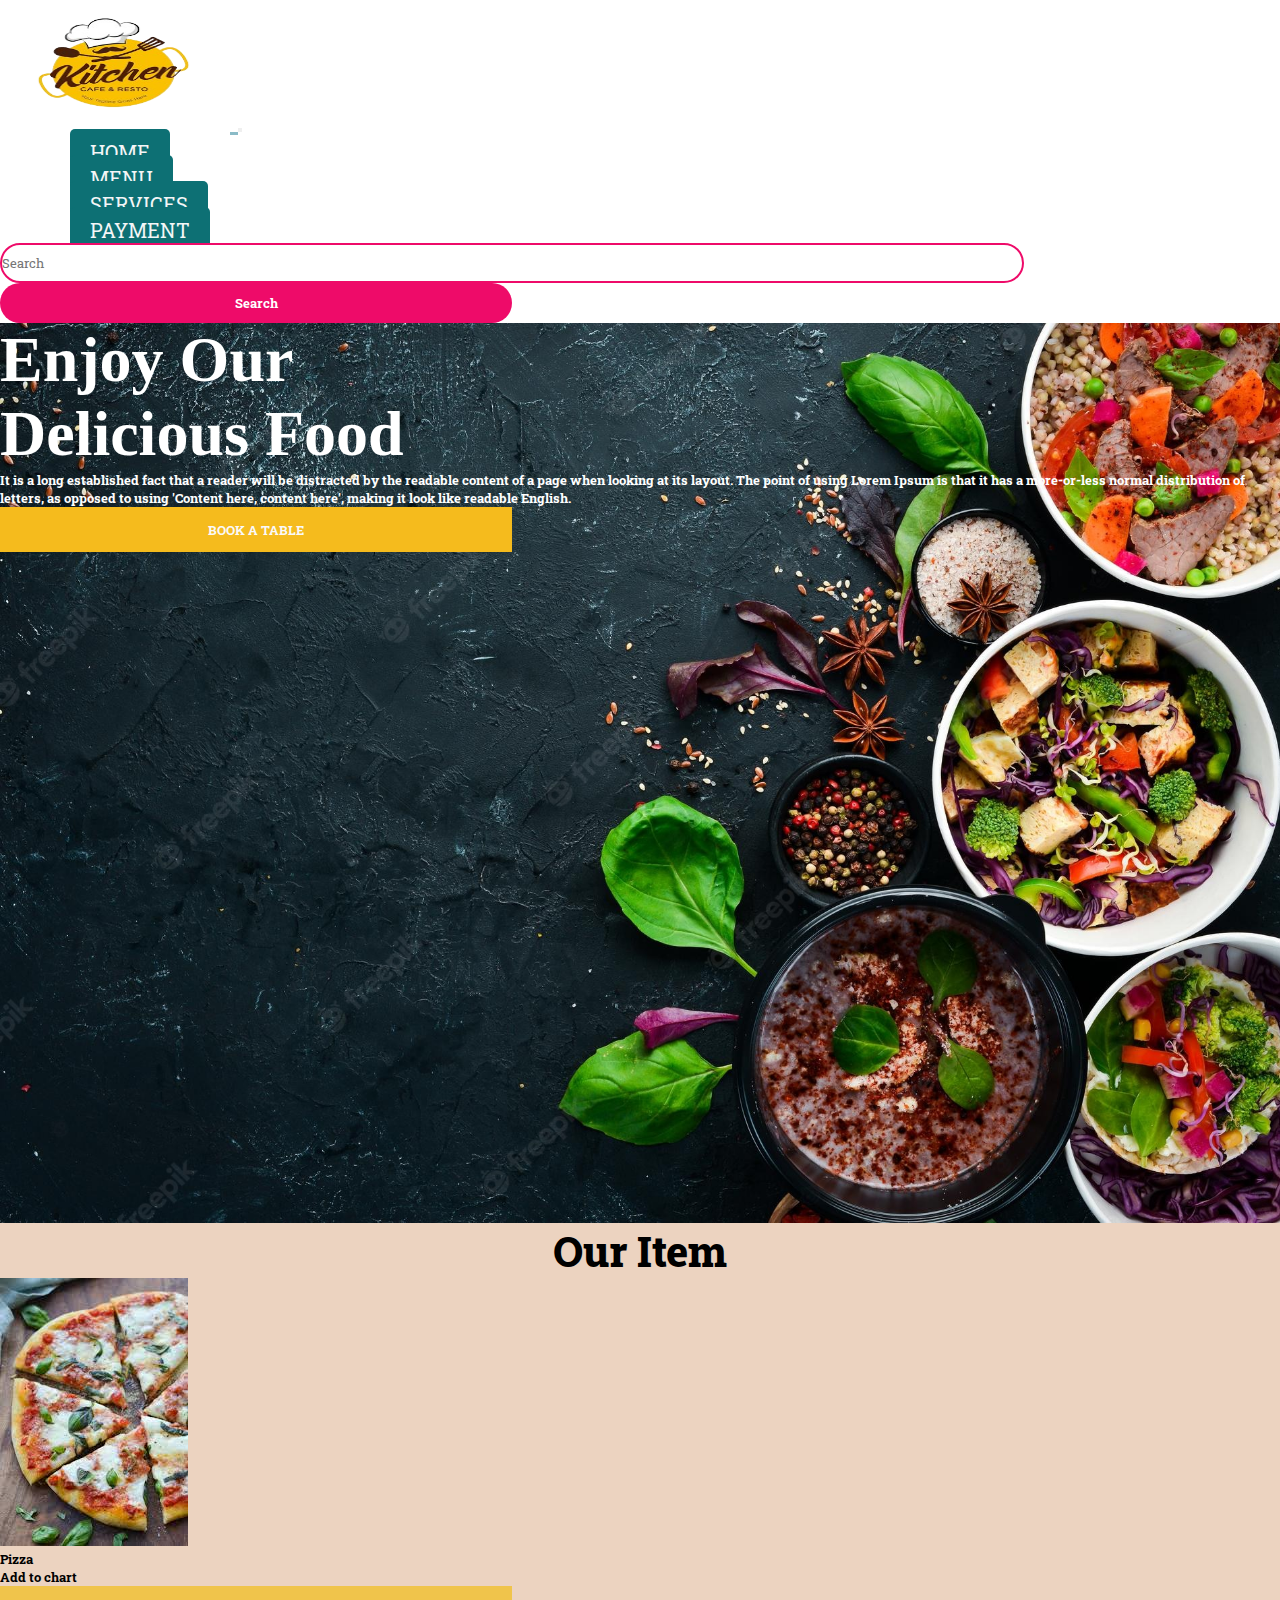
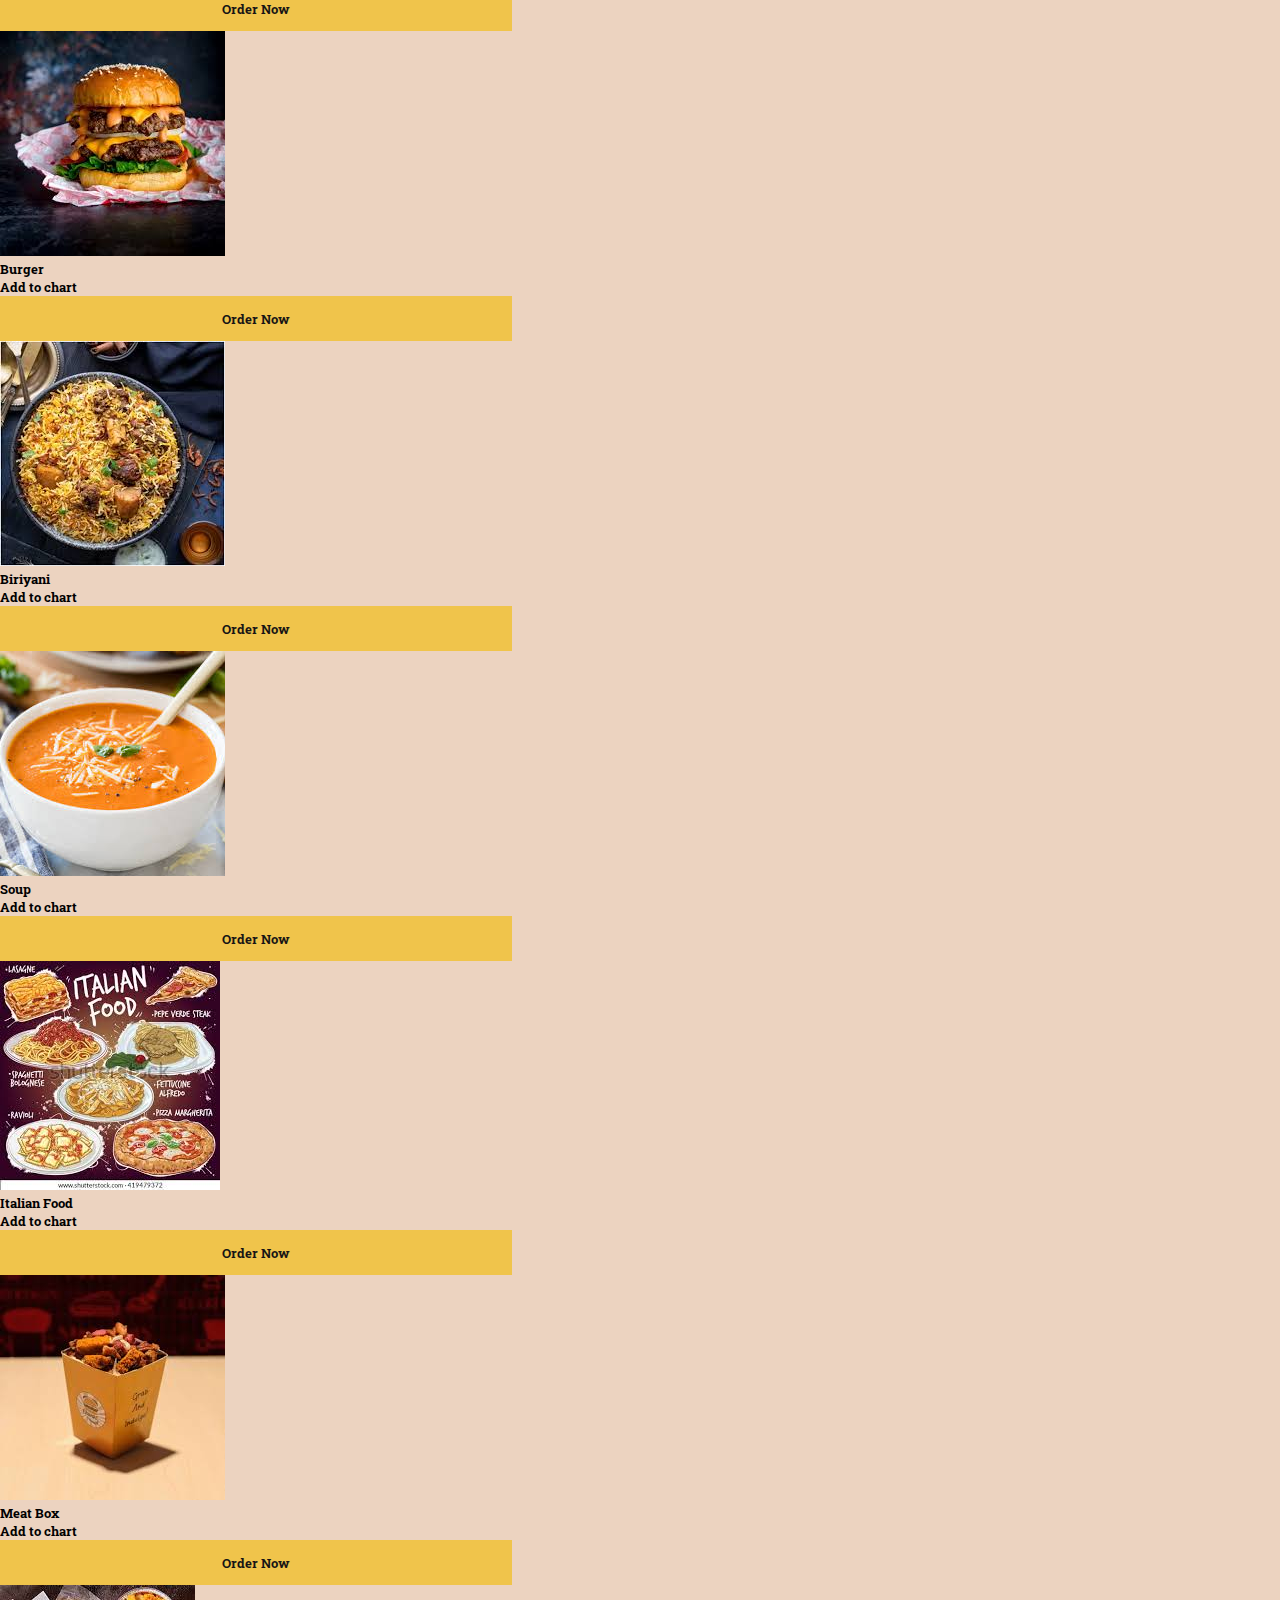
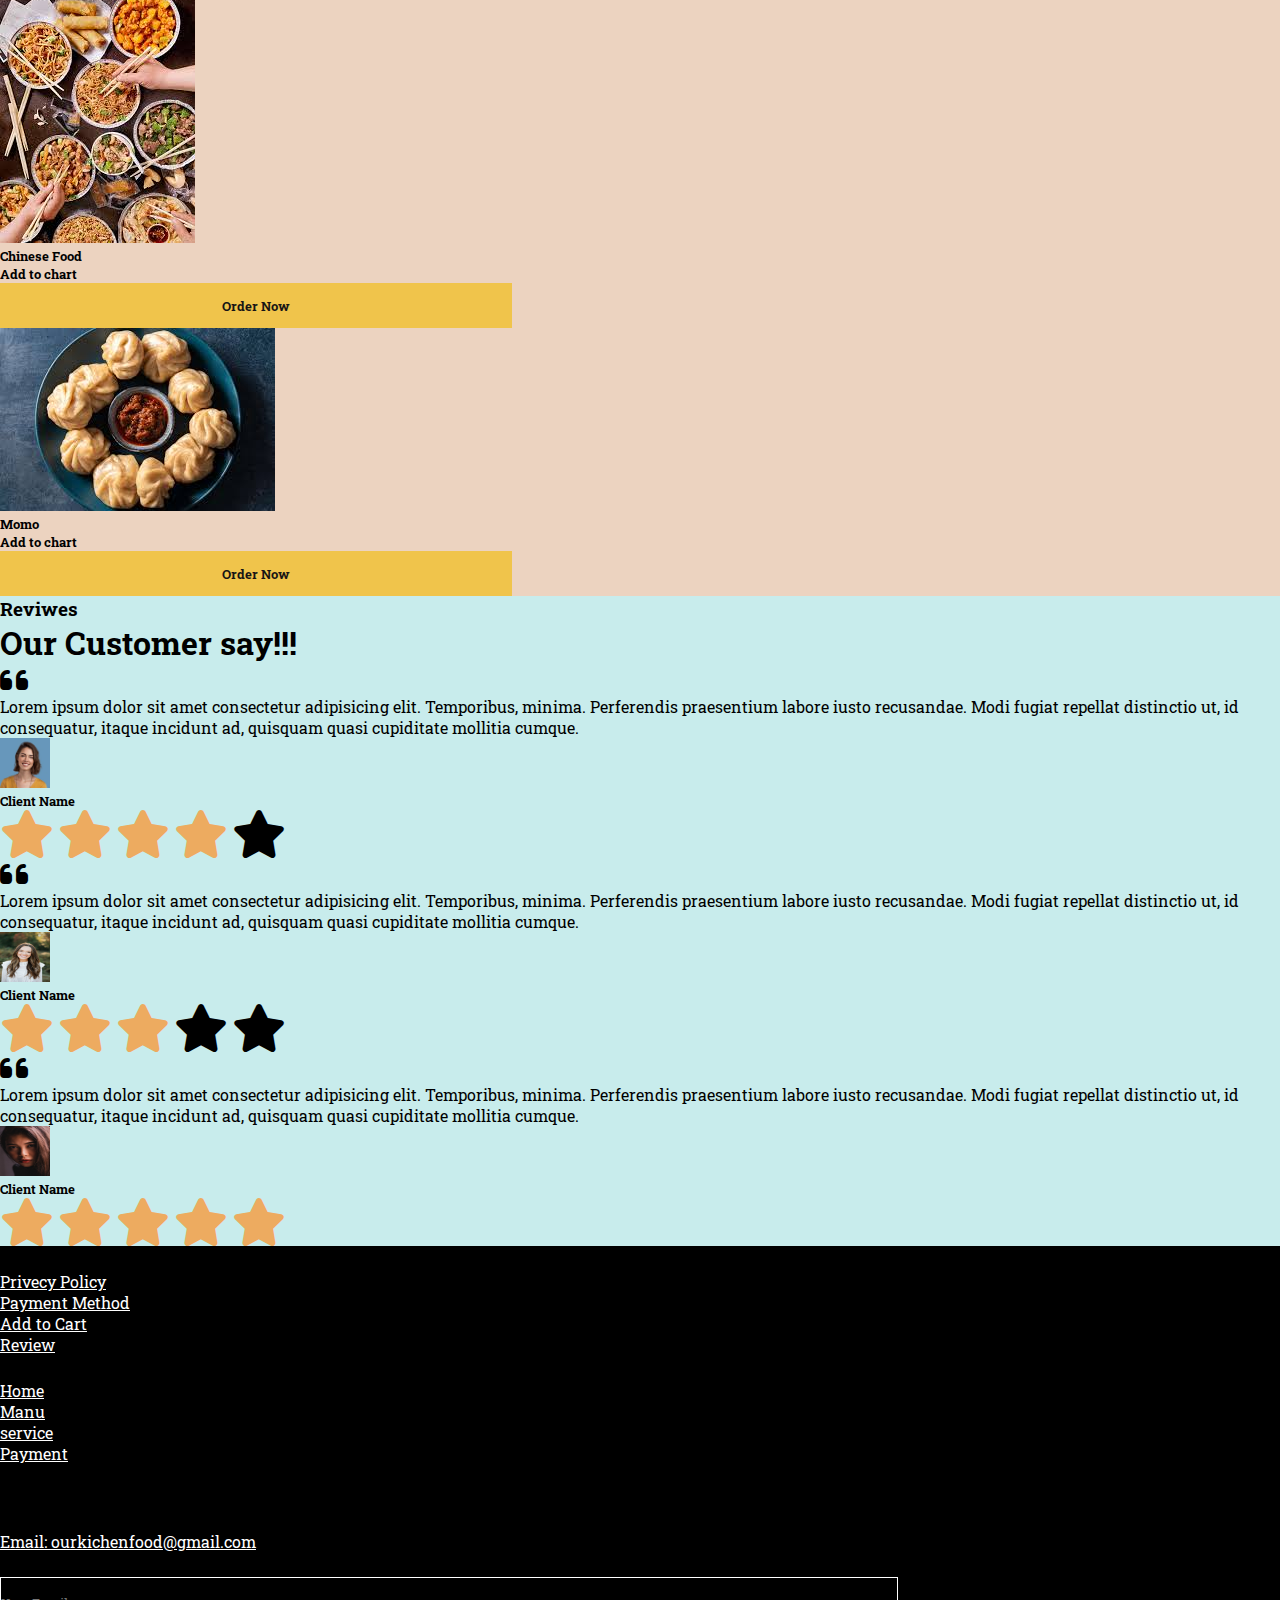
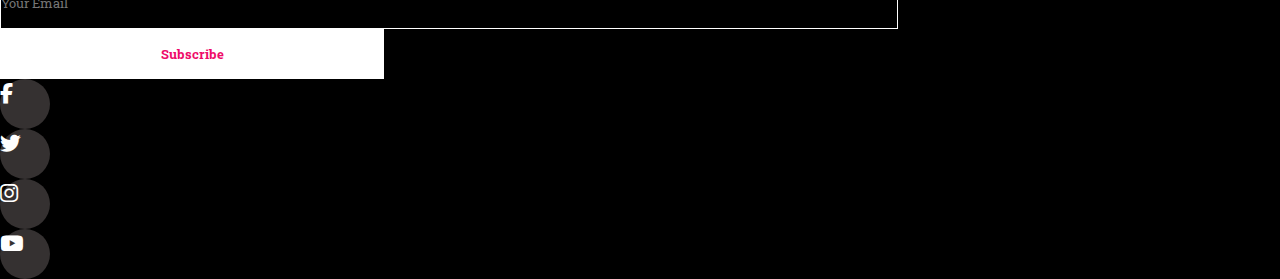
<file: index.html>
<!DOCTYPE html>
<html lang="en">
  <head>
    <meta charset="utf-8">
    <meta name="viewport" content="width=device-width, initial-scale=1">
    <title>website</title>
    <link rel="preconnect" href="https://fonts.googleapis.com">
    <link rel="preconnect" href="https://fonts.gstatic.com" crossorigin>
    <link href="https://fonts.googleapis.com/css2?family=Roboto+Slab:wght@700;800&display=swap" rel="stylesheet">
    <link href="https://cdn.jsdelivr.net/npm/bootstrap@5.2.3/dist/css/bootstrap.min.css" rel="stylesheet" integrity="sha384-rbsA2VBKQhggwzxH7pPCaAqO46MgnOM80zW1RWuH61DGLwZJEdK2Kadq2F9CUG65" crossorigin="anonymous">
    <link rel="stylesheet" href="https://cdnjs.cloudflare.com/ajax/libs/font-awesome/6.4.0/css/all.min.css">             
    <link rel="stylesheet" href="css/style.css">
  </head>
  <body>
  <header>
    <nav 
    class="navbar navbar-expand-lg bg-light mt-0">
        <div class="container-fluid">
          <a class="navbar-brand" href="#">
            <img src="logo-removebg-preview.png" alt="" width="230px" height="130px" class="mt-0 pb-0">
          </a>
          <button class="navbar-toggler" type="button" data-bs-toggle="collapse" data-bs-target="#navbarSupportedContent" aria-controls="navbarSupportedContent" aria-expanded="false" aria-label="Toggle navigation">
            <span class="navbar-toggler-icon"></span>
          </button>
          <div class="collapse navbar-collapse" id="navbarSupportedContent">
            <ul class="navbar-nav me-auto mb-2 mb-lg-0">

              <li class="nav-item">
                <a class="nav-link " href="index.html">HOME</a>
              </li>

              <li class="nav-item"> 
                <a class="nav-link" href="menu.html">Menu</a>
              </li>
              
                   
                <li class="nav-item">
                  <a class="nav-link" href="service.html">Services</a>
                </li>

                <li class="nav-item">
                <a class="nav-link" href="payment.html">Payment</a>
              </li>

            
              
              </li>
            </ul>

            <form class="d-flex">
                <input class="px-2 search" type="search" placeholder="Search" aria-label="Search">
              <button class="btn0" type="submit">Search</button>
            </form>
          </div>
        </div>
      </nav>
<!-- ===================main=================== -->

 
   <section class="main bg-light">
        <div class="container">
            <div class="row pt-5">
                <div class="col-lg-5 pt-5">
                   <h1> Enjoy Our </h1>
                   <h1> Delicious Food </h1>
                   <h5> It is a long established fact that a reader will be distracted by the readable content of a page when looking at its layout. The point of using Lorem Ipsum is that it has a more-or-less normal distribution of letters, as opposed to using 'Content here, content here', making it look like readable English.</h5>
                   <a href="link.html">                  
                   <button class="btn2 mt-3">BOOK A TABLE</button> </a>
                   
                </div>
            </div>
        </div>
    </section> 

<!-- ==============================product================================== -->

<section class="product py-5">
  <div class="container py-5">
    <h1>Our Item</h1>
    <div class="row pt-4">
      <div class="col-lg-3">
        <div class="card border-0">
          <div class="card-body py-4 bg-light">
            <img src="pizza.jpg" class="img-fluid" alt="">
          </div>
          <div class="card-footer footer border-0 text-center bg-white">
            <h5>Pizza</h5>
            <h5> Add to chart </h5>
            <button class="m-0"> Order Now</button>
          </div>
        </div>
      </div>
      <div class="col-lg-3">
        <div class="card border-0">
          <div class="card-body py-5 bg-light">
            <img src="burger.jpg" class="img-fluid" alt="">
          </div>
          <div class="card-footer footer border-0 text-center bg-white">
            <h5>Burger</h5>
            <h5>Add to chart</h5>
            <button class="m-0"> Order Now</button>
          </div>
        </div>
      </div>
      <div class="col-lg-3">
        <div class="card border-0">
          <div class="card-body py-5 bg-light">
            <img src="biri.jpg" class="img-fluid" alt="">
          </div>
          <div class="card-footer footer border-0 text-center bg-white">
            <h5>Biriyani</h5>
            <h5>Add to chart</h5>
            <button class="m-0"> Order Now</button>
          </div>
        </div>
      </div>
      <div class="col-lg-3">
        <div class="card border-0">
          <div class="card-body py-5 bg-light">
            <img src="soup.jpg" class="img-fluid" alt="">
          </div>
          <div class="card-footer footer border-0 text-center bg-white">
            <h5>Soup </h5>
            <h5>Add to chart</h5>
            <button class="m-0"> Order Now</button>
          </div>
        </div>
    </div>
</div>
<div class="container py-5">    
    <div class="row pt-5">
              <div class="col-lg-3">
                <div class="card border-0">
                  <div class="card-body py-5 bg-light">
                    <img src="italian.jpg" class="img-fluid" alt="">
                  </div>
                  <div class="card-footer footer border-0 text-center bg-white">
                    <h5> Italian Food </h5>
                    <h5> Add to chart </h5>
                    <button class="m-0"> Order Now</button>
                  </div>
                </div>
              </div>
              <div class="col-lg-3">
                <div class="card border-0">
                  <div class="card-body py-5 bg-light">
                    <img src="box.jpg" class="img-fluid" alt="">
                  </div>
                  <div class="card-footer footer border-0 text-center bg-white">
                    <h5>Meat Box </h5>
                    <h5>Add to chart  </h5>
                    <button class="m-0"> Order Now</button>
                  </div>
                </div>
              </div>
              <div class="col-lg-3">
                <div class="card border-0">
                  <div class="card-body py-4 bg-light">
                    <img src="chain.jpg" class="img-fluid" alt="">
                  </div>
                  <div class="card-footer footer border-0 text-center bg-white">
                    <h5>Chinese Food</h5>
                    <h5>Add to chart </h5>
                    <button class="m-0">  Order Now</button>
                  </div>
                </div>
              </div>
              <div class="col-lg-3">
                <div class="card border-0">
                  <div class="card-body py-5 bg-light">
                    <img src="momo.jpg" class="img-fluid" alt="">
                  </div>
                  <div class="card-footer footer border-0 text-center bg-white">
                    <h5>Momo</h5>
                    <h5>Add to chart </h5>
                    <button class="m-0">Order Now</button>
                  </div>

                </div>
               </div>     
            </div>
        
          </div>
        </div>
 </section>


  <!-----------------reviwes---------------------->
  <section class="p-3">
  <div class="container-xxl py-5 wow fadeInUp" data-wow-delay="0.1s">
   <div class="container">
    <div class="text-center">
      <h3 class="section-title ff-secondary text-center text-primary fw-normal"> Reviwes</h3>
      <h1>Our Customer say!!!</h1>
    </div>
    <div class="owl-carousel review-carousel">
      <div class="testimonial-item bg-transparent border rounded p-4 ">
        <i class="fa fa-quote-left fa-2x text-primary mb-3"></i>
        <p>Lorem ipsum dolor sit amet consectetur adipisicing elit. Temporibus, minima. Perferendis praesentium labore iusto recusandae. Modi fugiat repellat distinctio ut, id consequatur, itaque incidunt ad, quisquam quasi cupiditate mollitia cumque.</p>
        <div class="d-flex aling-items-center">
          <img style="width:50px ; height: 50px;" src="rev1.jpg" alt="" class="img-fluid fle">
          <div class="ps-3">
            <h5 class="mb-1">Client Name</h5>
            <div class="container">
              <span class=" fa fa-star fa-3x checked "></span>
              <span class=" fa fa-star fa-3x checked "></span>
              <span class=" fa fa-star fa-3x checked "></span>
              <span class=" fa fa-star fa-3x checked "></span>
              <span class=" fa fa-star fa-3x "></span>
          </div>
          </div>
        </div>
      </div>
    </div>
   </div>
  </div>

  <div class="container-xxl py-5 wow fadeInUp" data-wow-delay="0.1s">
    <div class="container">
     <div class="text-center">
       <h5 class="section-title ff-secondary text-center text-primary fw-normal"></h5>
       <h1></h1>
     </div>
     <div class="owl-carousel review-carousel">
       <div class="testimonial-item bg-transparent border rounded p-4">
         <i class="fa fa-quote-left fa-2x text-primary mb-3"></i>
         <p>Lorem ipsum dolor sit amet consectetur adipisicing elit. Temporibus, minima. Perferendis praesentium labore iusto recusandae. Modi fugiat repellat distinctio ut, id consequatur, itaque incidunt ad, quisquam quasi cupiditate mollitia cumque.</p>
         <div class="d-flex aling-items-center">
           <img style="width:50px ; height: 50px;" src="rev2.jpg" alt="" class="img-fluid fle">
           <div class="ps-3">
             <h5 class="mb-1">Client Name</h5>
             <div class="container">
               <span class=" fa fa-star fa-3x checked "></span>
               <span class=" fa fa-star fa-3x checked "></span>
               <span class=" fa fa-star fa-3x checked "></span>
               <span class=" fa fa-star fa-3x  "></span>
               <span class=" fa fa-star fa-3x "></span>
           </div>
           </div>
         </div>
       </div>
     </div>
    </div>
   </div>

   <div class="container-xxl py-5 wow fadeInUp" data-wow-delay="0.1s">
    <div class="container">
     <div class="text-center">
       <h5 class="section-title ff-secondary text-center text-primary fw-normal"></h5>
       <h1></h1>
     </div>
     <div class="owl-carousel review-carousel">
       <div class="testimonial-item bg-transparent border rounded p-4">
         <i class="fa fa-quote-left fa-2x text-primary mb-3"></i>
         <p>Lorem ipsum dolor sit amet consectetur adipisicing elit. Temporibus, minima. Perferendis praesentium labore iusto recusandae. Modi fugiat repellat distinctio ut, id consequatur, itaque incidunt ad, quisquam quasi cupiditate mollitia cumque.</p>
         <div class="d-flex aling-items-center">
           <img style="width:50px ; height: 50px;" src="rev3.jpg" alt="" class="img-fluid fle">
           <div class="ps-3">
             <h5 class="mb-1">Client Name</h5>
             <div class="container">
               <span class=" fa fa-star fa-3x checked "></span>
               <span class=" fa fa-star fa-3x checked "></span>
               <span class=" fa fa-star fa-3x checked "></span>
               <span class=" fa fa-star fa-3x checked "></span>
               <span class=" fa fa-star fa-3x checked "></span>
           </div>
           </div>
         </div>
       </div>
     </div>
    </div>
   </div>
</section>
<!----------------footer------------------->

  <section class="news pt-5">

            <div class="container-fluid pt-3 text-white">              
              <div class="row">             
              <div class="col-lg-11 m-auto">             
              <div class="row">              
              
              <div class="col-lg-3">              
                  <h3 class= "pb-3"> Our Services </h3>              
                  <p class="m-e"><a href="#"> Privecy Policy</a></p>            
                  <p class="m-e"><a href="#"> Payment Method </a></p>             
                  <p class="m-e"><a href="#"> Add to Cart</a></p>            
                  <p class="m-e"><a href="review.html"> Review </a></p>
              </div>

            <div class="col-lg-3">
            <h3 class="pb-3">Company</h3>
            <p class="m-e"><a href="index.html">Home</a></p>
            <p class="m-e"><a href="menu.html"> Manu</a></p>
            <p class="m-e"><a href="service.html"> service</a></p>           
            <p class="m-e"><a href="payment.html">Payment</a></p>
            </div>
            <div class="col-lg-3">
              <h3 class="pb-3">About us</h3>                               
              <p> Address: Halishohor,Chattogram <br>                                       
               Contact: +888 017 267 1678</p>                                    
              <a href="#">Email: ourkichenfood@gmail.com</a>
              </div>
              <div class="col-lg-3">
                <h3 class="pb-3">Newsletter</h3>                
                <form action="" class="d-flex">                  
                <input type="text" class="sub px-2" placeholder="Your Email">
                <button class="btns">Subscribe</button>                 
                </form>
                <div class="col-lg-6">

                  
                  <div class="icon d-flex text-center pt-5">
                  
                  <div class="circle p-2">                 
                  <i class="fab fa-facebook-f"></i>                 
                  </div>
                  
                  <div class="circle p-2">                 
                    <i class="fab fa-twitter"></i>                 
                    </div>

                    <div class="circle p-2">                 
                      <i class="fab fa-instagram"></i>                 
                      </div>
                      <div class="circle p-2">                 
                        <i class="fab fa-youtube"></i>                 
                        </div>


                  </div>
                  </div>
                  </div>
              </div>
              </div>
              </div>
    </section>
</file>
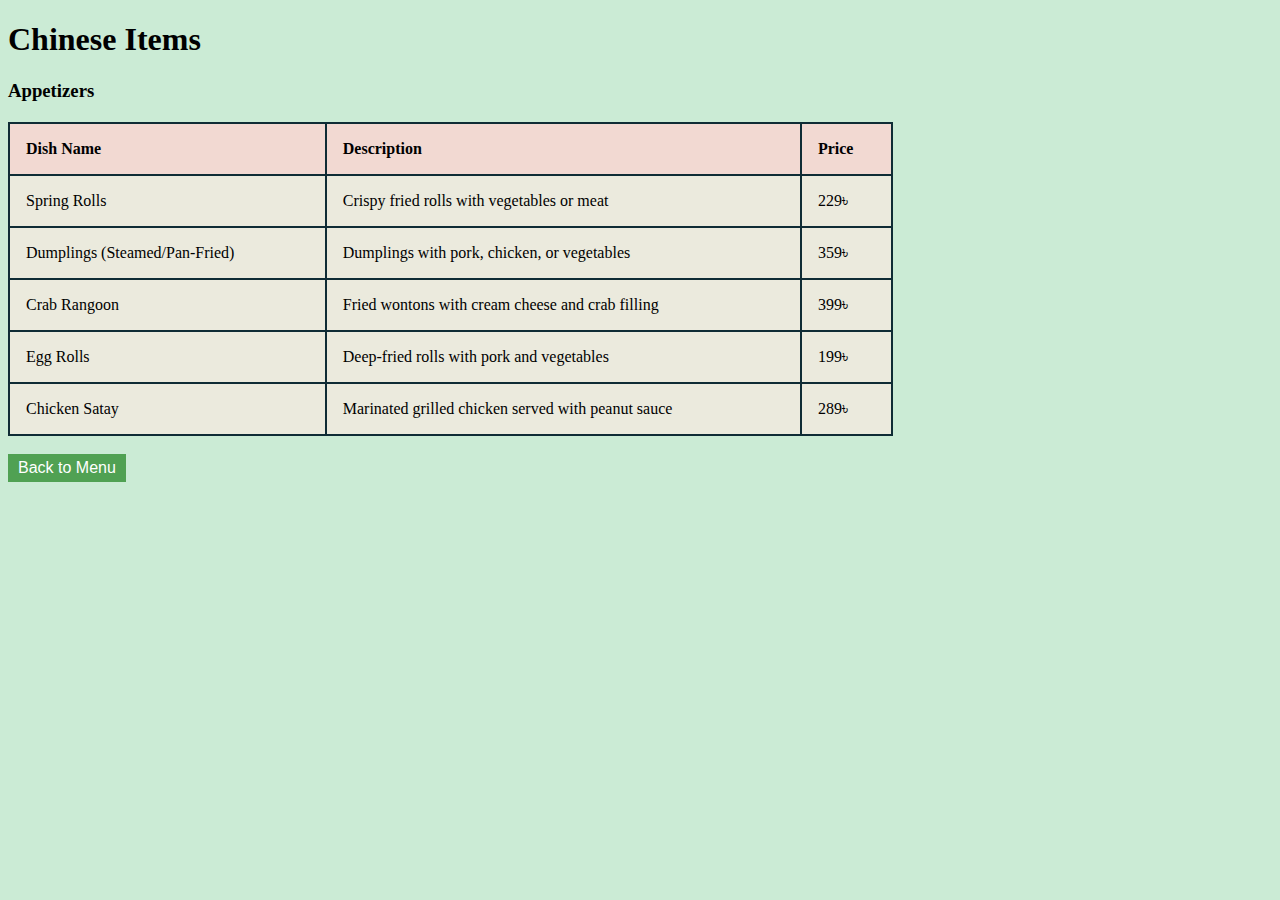
<file: chinese.html>
<!DOCTYPE html>
<html lang="en">
<head>
    <meta charset="UTF-8">
    <meta name="viewport" content="width=device-width, initial-scale=1.0">
    <title>Chinese Item - Restaurant Menu</title>
</head>
    <body>
    <style>
        body{
            background: rgb(203, 235, 213);
        }
         table {
            width: 70%;
            border-collapse: collapse;
            margin-top: 20px;
            background-color: rgb(235, 234, 221);
        }
        th, td {
            border: 2px solid #0f2c35;
            padding: 16px;
            text-align: left;
        }
        th {
            background-color: #f2d9d2;
        }
        button {
            padding: 5px 10px;
            background-color: #50a153;
            color: white;
            border: none;
            cursor:pointer;
            font-size: 16px;
        }
        button:hover {
            background-color: #48954c;
        }
    </style>
     <h1>Chinese Items</h1>
    <table>
        <thead>
            <tr>
                <th>Dish Name</th>
                <th>Description</th>
                <th>Price</th>
            </tr>
        </thead>
        <tbody>
            <h3>Appetizers</h3>
            <tr>
                <td>Spring Rolls</td>
                <td>Crispy fried rolls with vegetables or meat</td>
                <td>229৳</td>
            </tr>
            <tr>
                <td>Dumplings (Steamed/Pan-Fried) </td>
                <td>Dumplings with pork, chicken, or vegetables</td>
                <td>359৳</td>
            </tr>
            <tr>
                <td>Crab Rangoon</td>
                <td>Fried wontons with cream cheese and crab filling</td>
                <td>399৳</td>
            </tr>
            <tr>
                <td>Egg Rolls</td>
                <td>Deep-fried rolls with pork and vegetables</td>
                <td>199৳</td>
            </tr>
            <tr>
                <td>Chicken Satay</td>
                <td>Marinated grilled chicken served with peanut sauce</td>
                <td>289৳</td>
            </tr>
            </tbody>
            </table>
        <br><!-- Link to go back to the main page-->
    <a href="menu.html"><button>Back to Menu</button></a> 
</body>
</html>
</file>
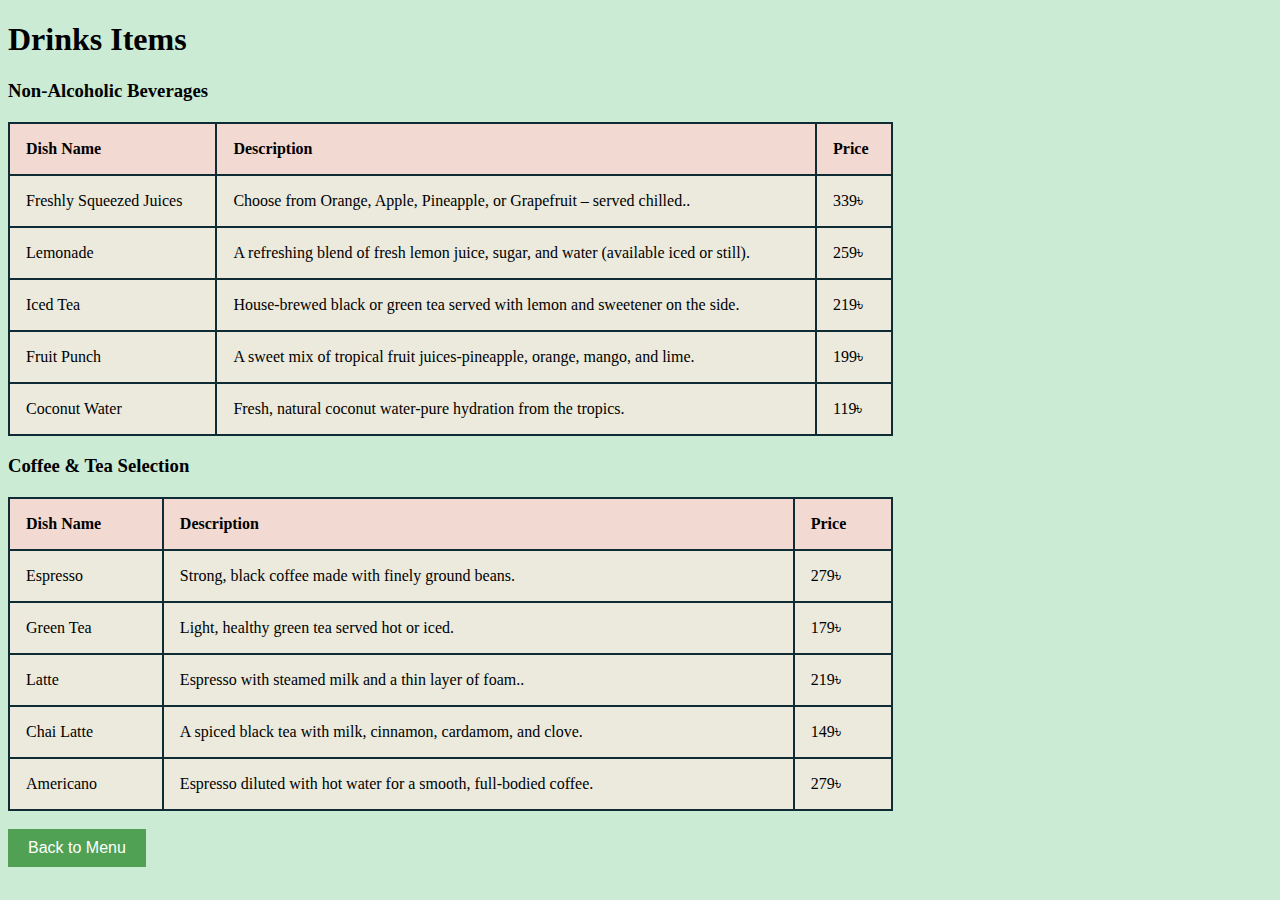
<file: drinks.html>
<!DOCTYPE html>
<html lang="en">
<head>
    <meta charset="UTF-8">
    <meta name="viewport" content="width=device-width, initial-scale=1.0">
    <title>Drinks Item - Restaurant Menu</title>
</head>
    <body>
    <style>
          body{
            background: rgb(203, 235, 213);
        }
         table {
            width: 70%;
            border-collapse: collapse;
            margin-top: 20px;
            background-color: rgb(235, 234, 221);
        }
        th, td {
            border: 2px solid #0f2c35;
            padding: 16px;
            text-align: left;
        }
        th {
            background-color: #f2d9d2;
        }
        button {
            padding: 10px 20px;
            background-color: #50a153;
            color: white;
            border: none;
            cursor: pointer;
            font-size: 16px;
        }
        button:hover {
            background-color: #48954c;
        }
    </style>
     <h1>Drinks Items</h1>
    <table>
        <thead>
            <tr>
                <th>Dish Name</th>
                <th>Description</th>
                <th>Price</th>
            </tr>
        </thead>
        <tbody>
            <h3>Non-Alcoholic Beverages</h3>
            <tr>
                <td>Freshly Squeezed Juices</td>
                <td>Choose from Orange, Apple, Pineapple, or Grapefruit – served chilled..</td>
                <td>339৳</td>
            </tr>
            <tr>
                <td>Lemonade</td>
                <td>A refreshing blend of fresh lemon juice, sugar, and water (available iced or still).</td>
                <td>259৳</td>
            </tr>
            <tr>
                <td>Iced Tea</td>
                <td>House-brewed black or green tea served with lemon and sweetener on the side.</td>
                <td>219৳</td>
            </tr>
            <tr>
                <td>Fruit Punch</td>
                <td>A sweet mix of tropical fruit juices-pineapple, orange, mango, and lime.</td>
                <td>199৳</td>
            </tr>
            <tr>
                <td>Coconut Water</td>
                <td>Fresh, natural coconut water-pure hydration from the tropics.</td>
                <td>119৳</td>
            </tr>
            <table>
                <thead>
                    <tr>
                        <th>Dish Name</th>
                        <th>Description</th>
                        <th>Price</th>
                    </tr>
                </thead>
                <h3>Coffee & Tea Selection</h3>
            <tr>
                <td>Espresso</td>
                <td>Strong, black coffee made with finely ground beans.</td>
                <td>279৳</td>
            </tr>
            <tr>
                <td>Green Tea</td>
                <td>Light, healthy green tea served hot or iced.</td>
                <td>179৳</td>
            </tr>
            <tr>
                <td>Latte</td>
                <td>Espresso with steamed milk and a thin layer of foam..</td>
                <td>219৳</td>
            </tr>
            <tr>
                <td>Chai Latte</td>
                <td>A spiced black tea with milk, cinnamon, cardamom, and clove.</td>
                <td>149৳</td>
            </tr>
            <tr>
                <td>Americano</td>
                <td>Espresso diluted with hot water for a smooth, full-bodied coffee.</td>
                <td>279৳</td>
            </tr>
        </tbody>
    </table>
<br> <!-- Link to go back to the main page-->
    <a href="menu.html"><button>Back to Menu</button></a> 
</body>
</html>
</file>
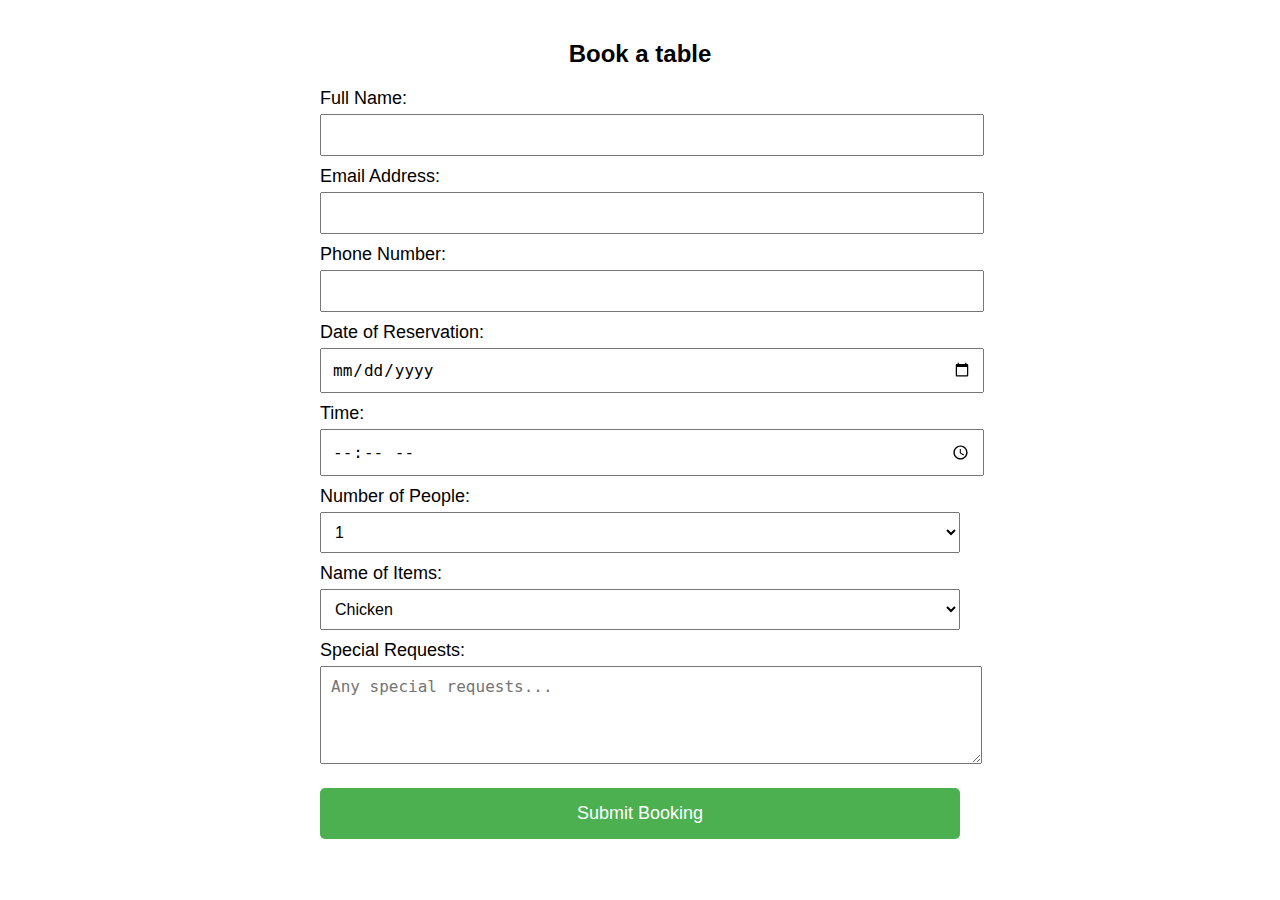
<file: link.html>
<!DOCTYPE html>
<html lang="en">
<head>
    <meta charset="UTF-8">
    <meta name="viewport" content="width=device-width, initial-scale=1.0">
    <title>Booking Page - Enjoy Our
        Delicious Food </title>
    <style>
        body {
            font-family: Arial, sans-serif;
            margin: 0;
            padding: 0;
        }
        .container {
            width: 50%;
            margin: 0 auto;
            padding: 20px;
        }
        h2 {
            text-align: center;
        }
        label {
            display: block;
            margin-top: 10px;
            font-size: 18px;
        }
        input, select, textarea {
            width: 100%;
            padding: 10px;
            margin-top: 5px;
            font-size: 16px;
        }
        .button {
            background-color: #4CAF50;
            color: white;
            padding: 15px 32px;
            font-size: 18px;
            border: none;
            cursor: pointer;
            text-decoration: none;
            border-radius: 5px;
            margin-top: 20px;
            display: block;
            width: 100%;
        }
        .button:hover {
            background-color: #45a049;
        }
    </style>
</head>
<body>
    <div class="container">
        <h2>Book a table</h2>
        <form action="submit-booking.php" method="POST">
            <label for="name">Full Name:</label>
            <input type="text" id="name" name="name" required>
            
            <label for="email">Email Address:</label>
            <input type="email" id="email" name="email" required>
            
            <label for="phone">Phone Number:</label>
            <input type="text" id="phone" name="phone" required>
            
            <label for="date">Date of Reservation:</label>
            <input type="date" id="date" name="date" required>
            
            <label for="time">Time:</label>
            <input type="time" id="time" name="time" required>
            
            <label for="party">Number of People:</label>
            <select id="party" name="party" required>
                <option value="1">1</option>
                <option value="2">2</option>
                <option value="3">3</option>
                <option value="4">4</option>
                <option value="5">5</option>
                <option value="6">6</option>
                <option value="7">7</option>
                <option value="8">8</option>
            </select>

            <label for="party">Name of Items:</label>
            <select id="party" name="party" required>
                <option value="Chicken">Chicken</option>
                <option value="Lemonade">Lemonade</option>
                <option value="Egg Rolls">Egg Rolls</option>
                <option value="Chicken Satay">Chicken Satay</option>
                <option value="Fish & Seafood">Fish & Seafood</option>
                <option value="Crab">Crab</option>
                <option value="Grilled Veggie Platter">Grilled Veggie Platter</option>
                <option value="Espresso">Espresso</option>
                <option value="Yogurt">Yogurt</option>
                <option value="Cheese">Cheese</option>
                <option value="Green Tea">Green Tea</option>
                <option value="Chai Latte">Chai Latte</option>
                <option value="Vegetable Curry">Vegetable Curry</option>
            </select>
            
            <label for="special">Special Requests:</label>
            <textarea id="special" name="special" rows="4" placeholder="Any special requests..."></textarea>
            
            <button type="submit" class="button">Submit Booking</button>
        </form>
    </div>
</body>
</html>
</file>
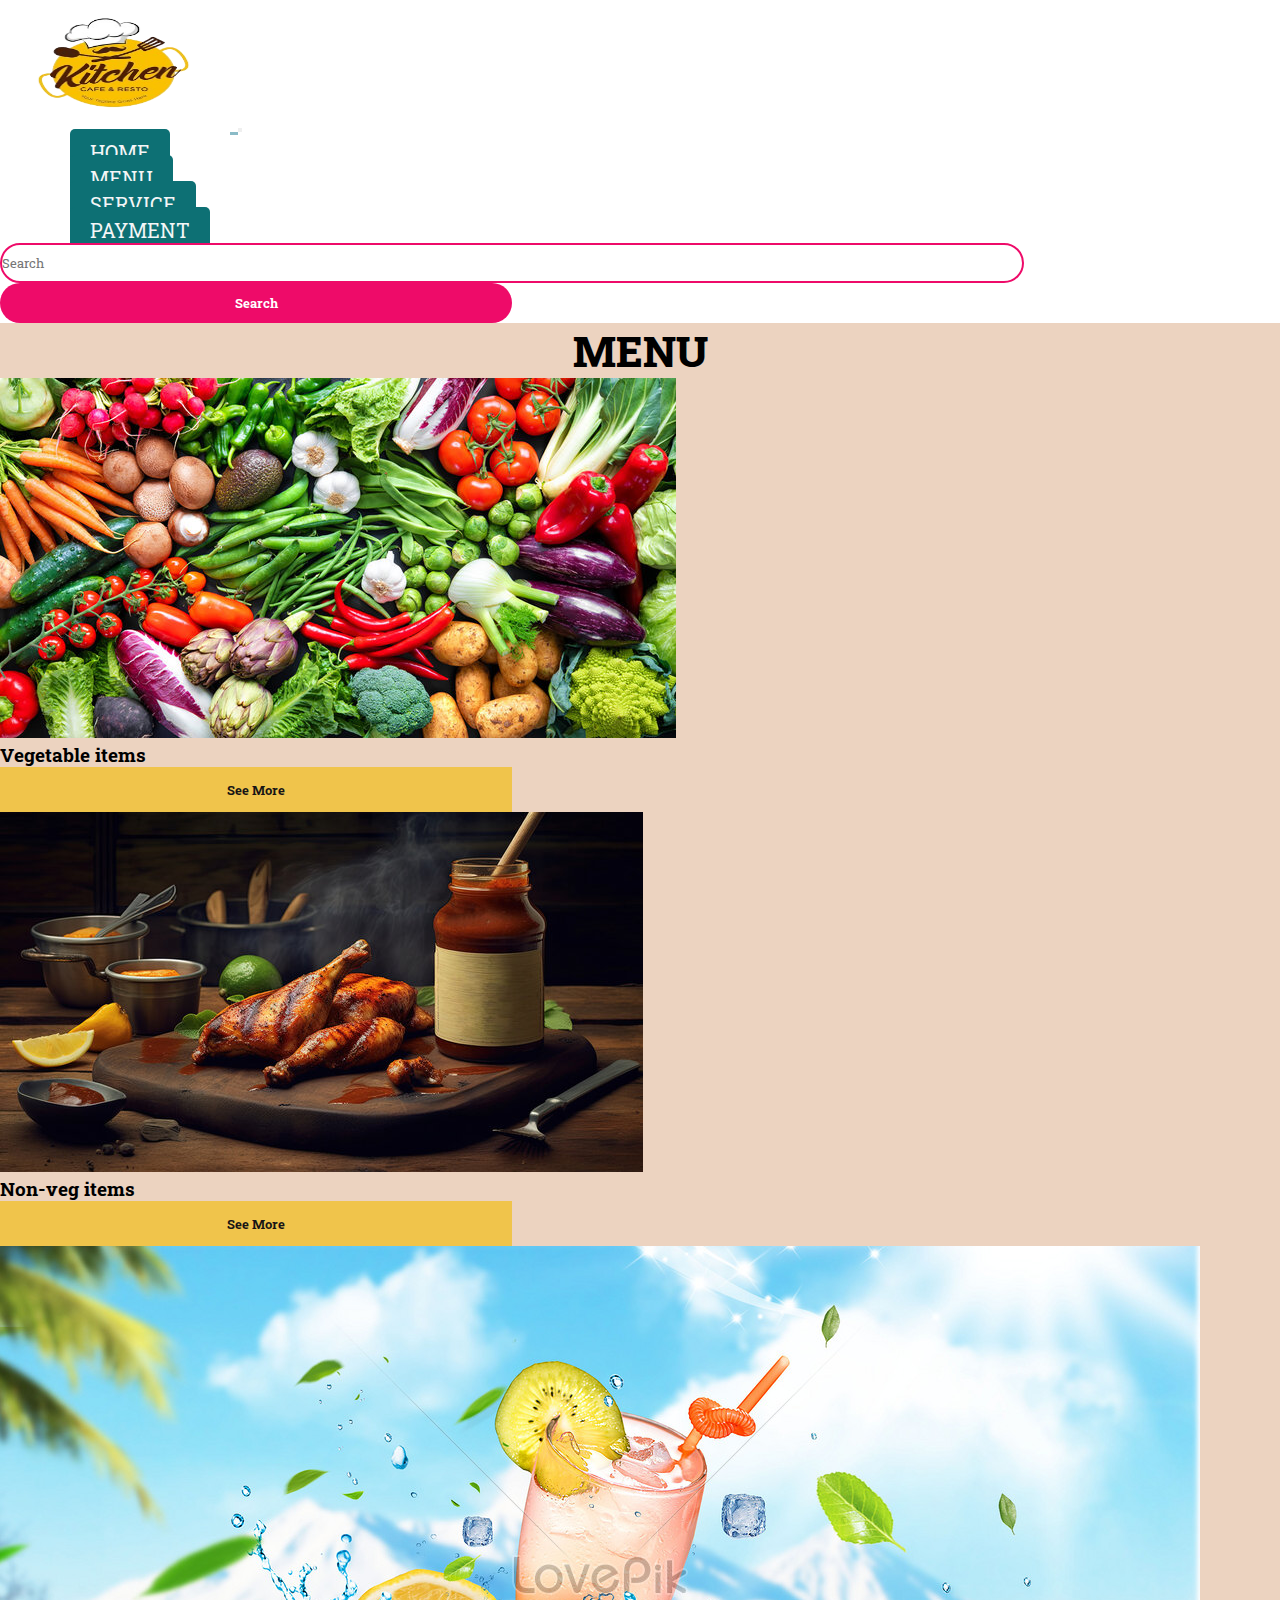
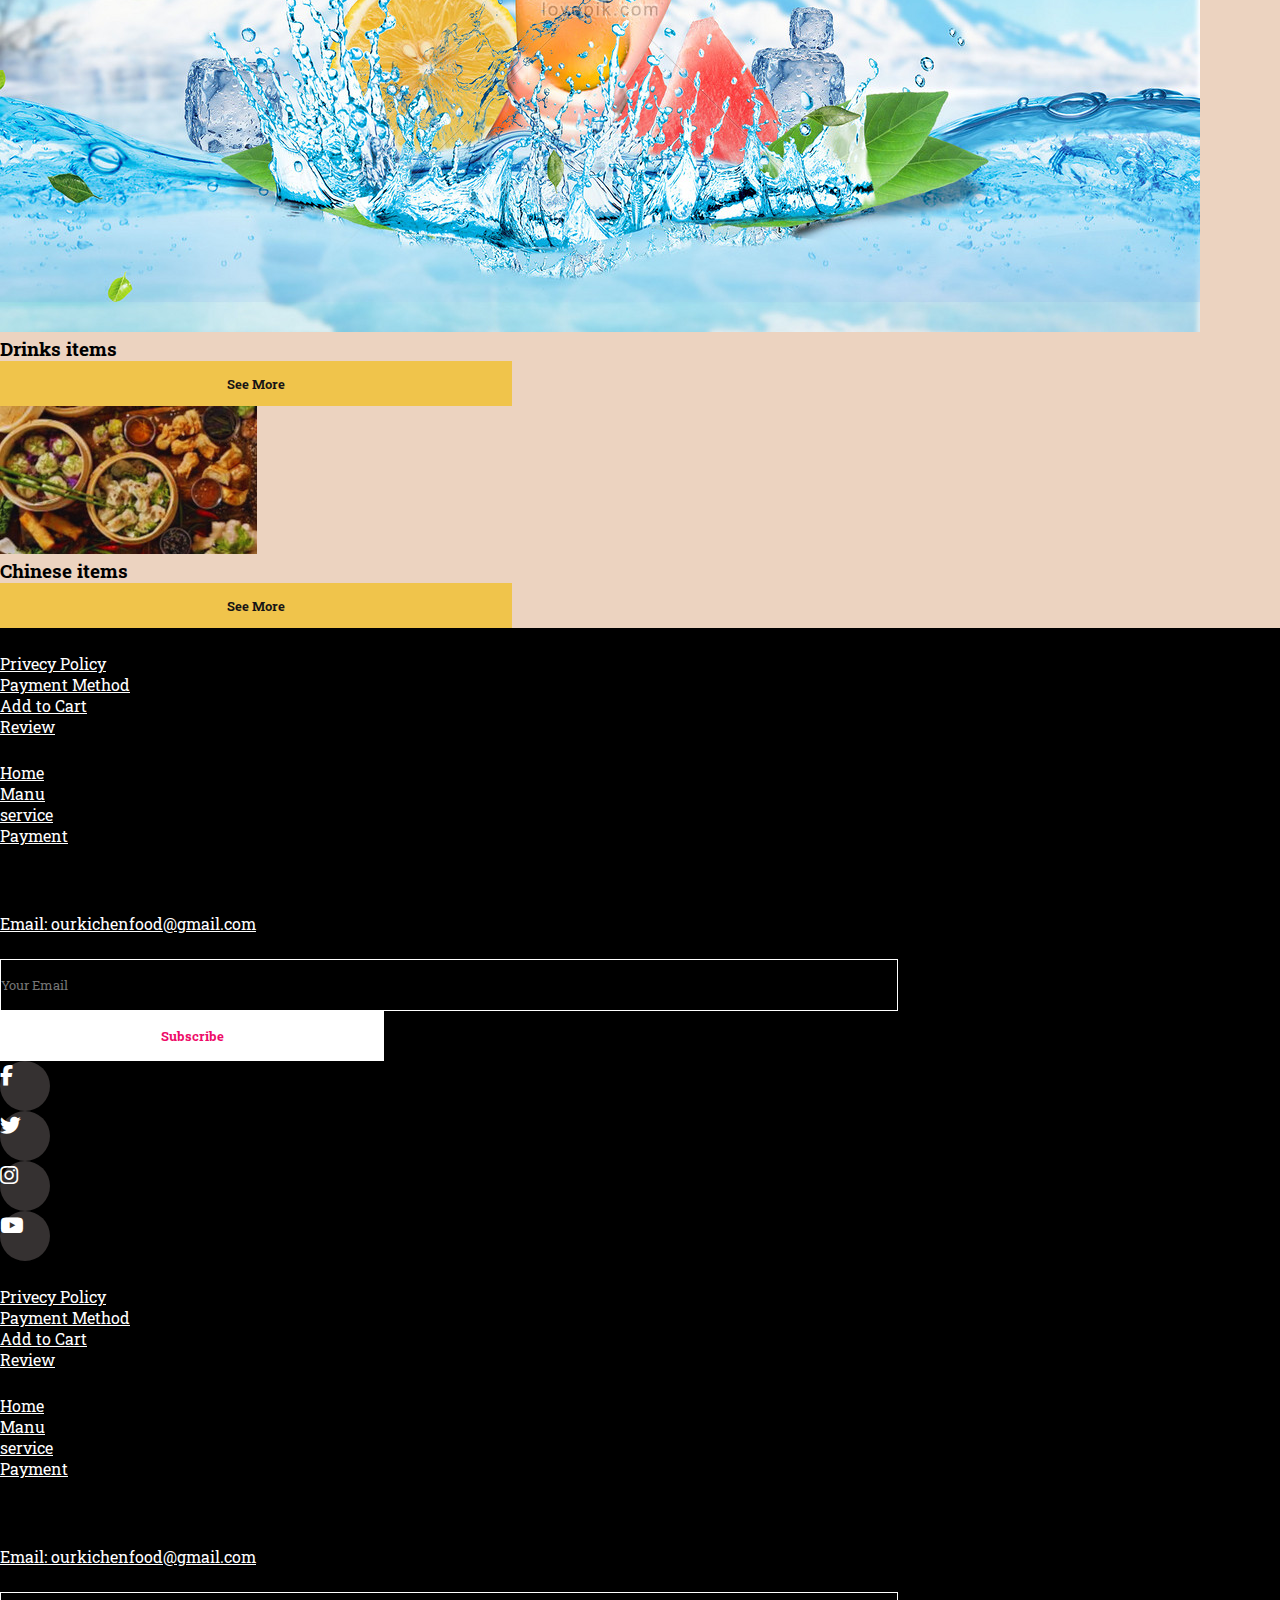
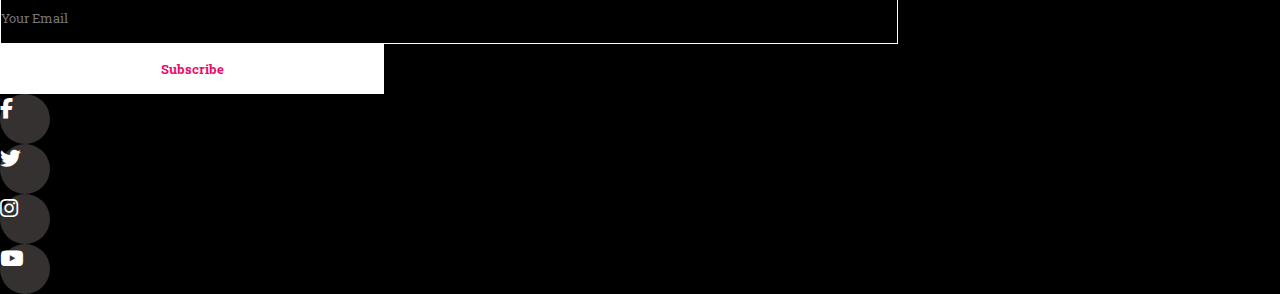
<file: menu.html>
<!DOCTYPE html>
<html lang="en">
  <head>
    <meta charset="utf-8">
    <meta name="viewport" content="width=device-width, initial-scale=1">
    <title>website</title>
    <link rel="preconnect" href="https://fonts.googleapis.com">
    <link rel="preconnect" href="https://fonts.gstatic.com" crossorigin>
    <link href="https://fonts.googleapis.com/css2?family=Roboto+Slab:wght@700;800&display=swap" rel="stylesheet">
    <link href="https://cdn.jsdelivr.net/npm/bootstrap@5.2.3/dist/css/bootstrap.min.css" rel="stylesheet" integrity="sha384-rbsA2VBKQhggwzxH7pPCaAqO46MgnOM80zW1RWuH61DGLwZJEdK2Kadq2F9CUG65" crossorigin="anonymous">
    <link rel="stylesheet" href="https://cdnjs.cloudflare.com/ajax/libs/font-awesome/6.4.0/css/all.min.css">
    <link rel="stylesheet" href="css/style.css">
  </head>
  <body>
  <header>
    
    <nav class="navbar navbar-expand-lg bg-light mt-0">
        <div class="container-fluid">
          <a class="navbar-brand" href="#">
         <img src="logo-removebg-preview.png" alt="" width="230px" height="130px" class="mt-0 pb-0">
          </a>
          <button class="navbar-toggler" type="button" data-bs-toggle="collapse" data-bs-target="#navbarSupportedContent" aria-controls="navbarSupportedContent" aria-expanded="false" aria-label="Toggle navigation">
            <span class="navbar-toggler-icon"></span>
          </button>
          <div class="collapse navbar-collapse" id="navbarSupportedContent">
            <ul class="navbar-nav me-auto mb-2 mb-lg-0">

              <li class="nav-item">
                <a class="nav-link active" aria-current="page" href="index.html">HOME</a>
              </li>

              <li class="nav-item">
                <a class="nav-link" href="menu.html">Menu</a>
              </li>
              
                   
                <li class="nav-item">
                  <a class="nav-link" href="service.html">Service</a>
                  
                </li>

                <li class="nav-item">
                  <a class="nav-link" href="payment.html">Payment</a>
              </li>

              
            </ul>

            <form class="d-flex">
                <input class="px-2 search" type="search" placeholder="Search" aria-label="Search">
              <button class="btn0" type="submit">Search</button>
            </form>
          </div>
        </div>
      </nav>
      <!-- ==============================Offline Srvice================================== -->

<section class="product py-5">
  <div class="container py-5">
    <h1>MENU</h1>
    
    <div class="row pt-5">
      <div class="col-lg-3">
        <div class="card border-0">
          <div class="card-body py-5 bg-light">
            <img src="veg items.jpg" class="img-fluid" alt="">
          </div>
          <div class="card-footer footer border-0 text-center bg-white">
            <h3>Vegetable items </h3>
          <a href="Veg.html">
           <button class="m-0"> See More </button></a>
          </div>
        </div>
      </div>
      <div class="col-lg-3">
        <div class="card border-0">
          <div class="card-body py-5 bg-light">
            <img src="non veg.jpg" class="img-fluid" alt="">
          </div>
          <div class="card-footer footer border-0 text-center bg-white">
            <h3>Non-veg items</h3>
            <a href="non-veg.html">
            <button class="m-0">See More </button></a>
          </div>
        </div>
      </div>
      <div class="col-lg-3">
        <div class="card border-0">
          <div class="card-body py-5 bg-light">
            <img src="driks.jpg" class="img-fluid" alt="">
          </div>
          <div class="card-footer footer border-0 text-center bg-white">
            <h3> Drinks items </h3>
            <a href="drinks.html">
            <button class="m-0">See More </button></a>
          </div>
        </div>
      </div>
      <div class="col-lg-3">
        <div class="card border-0">
          <div class="card-body py-5 bg-light">
            <img src="Chinese.jpg" class="img-fluid" alt="">
          </div>
          <div class="card-footer footer border-0 text-center bg-white">
            <h3> Chinese items</h3>
            <a href="chinese.html">
            <button class="m-0">See More</button></a>
          </div>
        </div>
    </div>
</div>
</section>
<!----------------footer------------------->

<section class="news pt-5">

  <div class="container-fluid pt-3 text-white">              
    <div class="row">             
    <div class="col-lg-11 m-auto">             
    <div class="row">              
    
    <div class="col-lg-3">              
        <h3 class= "pb-3"> Our Services </h3>              
        <p class="m-e"><a href="#"> Privecy Policy</a></p>            
        <p class="m-e"><a href="#"> Payment Method </a></p>             
        <p class="m-e"><a href="#"> Add to Cart</a></p>            
        <p class="m-e"><a href="review.html"> Review </a></p>
    </div>

  <div class="col-lg-3">
  <h3 class="pb-3">Company</h3>
  <p class="m-e"><a href="index.html">Home</p>
  <p class="m-e"><a href="menu.html"> Manu</a></p>
  <p class="m-e"><a href="service.html"> service</a></p>           
  <p class="m-e"><a href="payment.html">Payment</a></p>
  </div>
  <div class="col-lg-3">
    <h3 class="pb-3">About us</h3>                               
    <p> Address: Halishohor,Chattogram <br>                                       
     Contact: +888 017 267 1678</p>                                    
    <a href="#">Email: ourkichenfood@gmail.com</a>
    </div>
    <div class="col-lg-3">
      <h3 class="pb-3">Newsletter</h3>                
      <form action="" class="d-flex">                  
      <input type="text" class="sub px-2" placeholder="Your Email">
      <button class="btns">Subscribe</button>                 
      </form>
      <div class="col-lg-6">

        
        <div class="icon d-flex text-center pt-5">
        
        <div class="circle p-2">                 
        <i class="fab fa-facebook-f"></i>                 
        </div>
        
        <div class="circle p-2">                 
          <i class="fab fa-twitter"></i>                 
          </div>

          <div class="circle p-2">                 
            <i class="fab fa-instagram"></i>                 
            </div>
            <div class="circle p-2">                 
              <i class="fab fa-youtube"></i>                 
              </div>


        </div>
        </div>
        </div>
    </div>
    </div>
    </div>
</section>
   
<section class="news pt-5">

  <div class="container-fluid pt-3 text-white">              
    <div class="row">             
    <div class="col-lg-11 m-auto">             
    <div class="row">              
    
    <div class="col-lg-3">              
        <h3 class= "pb-3"> Our Services </h3>              
        <p class="m-e"><a href="#"> Privecy Policy</a></p>            
        <p class="m-e"><a href="#"> Payment Method </a></p>             
        <p class="m-e"><a href="#"> Add to Cart</a></p>            
        <p class="m-e"><a href="review.html"> Review </a></p>
    </div>

  <div class="col-lg-3">
  <h3 class="pb-3">Company</h3>
  <p class="m-e"><a href="index.html">Home</p>
    <p class="m-e"><a href="menu.html"> Manu</a></p>
    <p class="m-e"><a href="service.html"> service</a></p>           
    <p class="m-e"><a href="payment.html">Payment</a></p>
  <div class="col-lg-3">
    <h3 class="pb-3">About us</h3>                               
    <p> Address: Halishohor,Chattogram <br>                                       
     Contact: +888 017 267 1678</p>                                    
    <a href="#">Email: ourkichenfood@gmail.com</a>
    
    </div>
    <div class="col-lg-3">
      <h3 class="pb-3">Newsletter</h3>                
      <form action="" class="d-flex">                  
      <input type="text" class="sub px-2" placeholder="Your Email">
      <button class="btns">Subscribe</button>                 
      </form>
      <div class="col-lg-6">

        
        <div class="icon d-flex text-center pt-5">
        
        <div class="circle p-2">                 
        <i class="fab fa-facebook-f"></i>                 
        </div>
        
        <div class="circle p-2">                 
          <i class="fab fa-twitter"></i>                 
          </div>

          <div class="circle p-2">                 
            <i class="fab fa-instagram"></i>                 
            </div>
            <div class="circle p-2">                 
              <i class="fab fa-youtube"></i>                 
              </div>


        </div>
        </div>
        </div>
    </div>
    </div>
    </div>
</section>
</file>
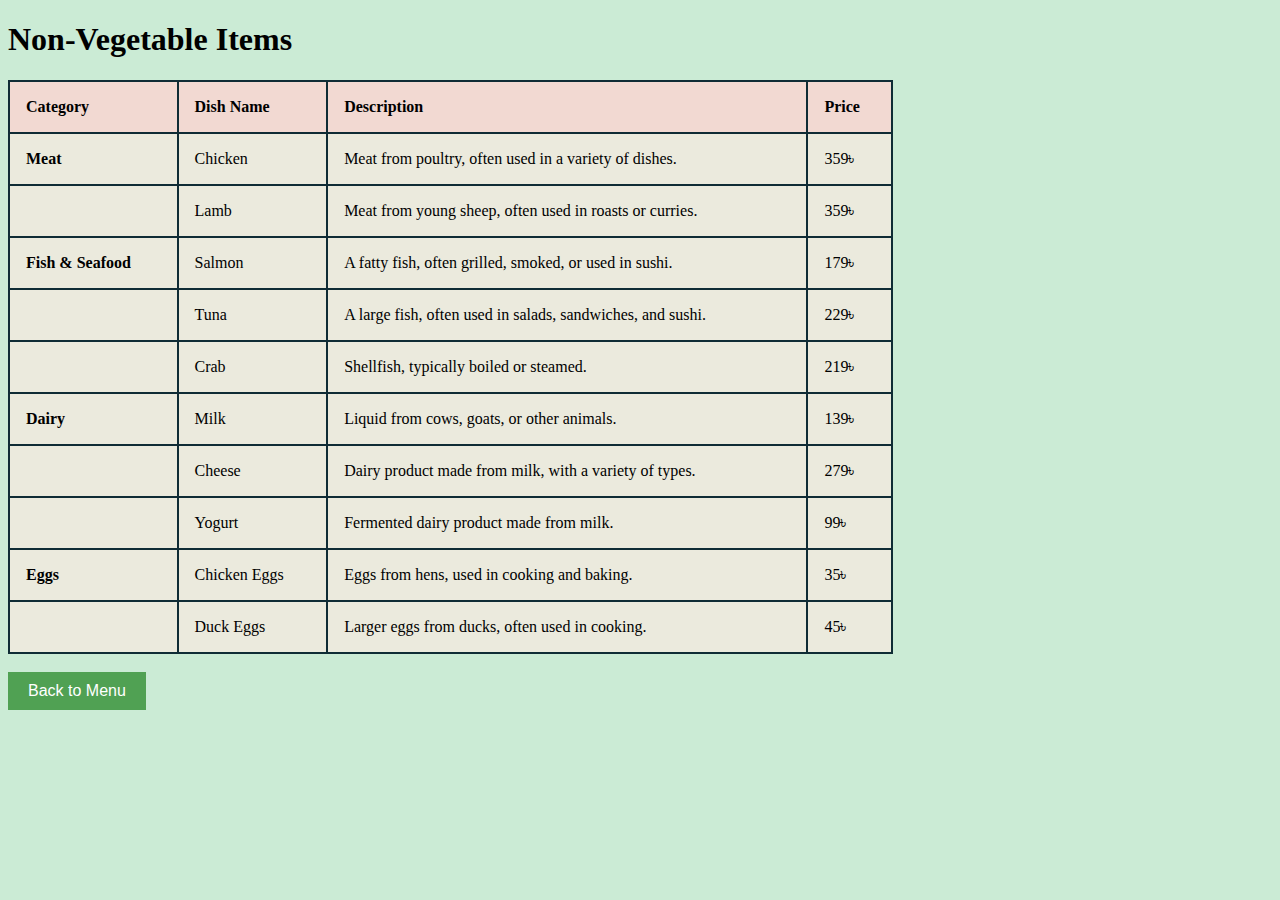
<file: non-veg.html>
<!DOCTYPE html>
<html lang="en">
<head>
    <meta charset="UTF-8">
    <meta name="viewport" content="width=device-width, initial-scale=1.0">
    <title>Non-Vegetable Items - Restaurant Menu</title>
</head>
    <body>
    <style>
          body{
            background:rgb(203, 235, 213);
        }
         table {
            width: 70%;
            border-collapse: collapse;
            margin-top: 20px;
            background-color: rgb(235, 234, 221);
        }
        th, td {
            border: 2px solid #0f2c35;
            padding: 16px;
            text-align: left;
        }
        th {
            background-color: #f2d9d2;
        }
        button {
            padding: 10px 20px;
            background-color: #50a153;
            color: white;
            border: none;
            cursor: pointer;
            font-size: 16px;
        }
        button:hover {
            background-color: #48954c;
        }
    </style>
     <h1>Non-Vegetable Items</h1>
    <table>
        <thead>
            <tr>
                <th>Category</th>
                <th>Dish Name</th>
                <th>Description</th>
                <th>Price</th>
            </tr>
        </thead>
        <tbody>
            <tr>
                <td><b>Meat</td></b>
                <td>Chicken</td>
                <td>Meat from poultry, often used in a variety of dishes.</td>
                <td>359৳</td>
            </tr>
            <tr>
                <td></td>
                <td>Lamb</td>
                <td>Meat from young sheep, often used in roasts or curries.</td>
                <td>359৳</td>
            </tr>
            <tr>
               <td> <b>Fish & Seafood</td></b>
                <td>Salmon</td>
                <td>A fatty fish, often grilled, smoked, or used in sushi.</td>
                <td>179৳</td>
            </tr>
            <tr>
                <td></td>
                <td>Tuna</td>
                <td>A large fish, often used in salads, sandwiches, and sushi.</td>
                <td>229৳</td>
            </tr>
            <tr>
                <td></td>
                <td>Crab</td>
                <td>Shellfish, typically boiled or steamed.</td>
                <td>219৳</td>
            </tr>
            <tr>
            <td><b>Dairy</td></b>
                <td>Milk</td>
                <td>Liquid from cows, goats, or other animals.</td>
                <td>139৳</td>
            </tr>
            <tr>
                <td></td>
                <td>Cheese</td>
                <td>Dairy product made from milk, with a variety of types.</td>
                <td>279৳</td>
            </tr>
            <tr>
                <td></td>
                <td>Yogurt</td>
                <td>Fermented dairy product made from milk.</td>
                <td>99৳</td>

            </tr>
            <tr>
                <td><b>Eggs</td></b>
                <td>Chicken Eggs</td>
                <td>Eggs from hens, used in cooking and baking.</td>
                <td>35৳</td>
            </tr>
            <tr>
                <td></td>
                <td>Duck Eggs</td>
                <td>Larger eggs from ducks, often used in cooking.</td>
                <td>45৳</td>
            </tr>
        </tbody>
    </table>
<br>
    <!-- Link to go back to the main page-->
    <a href="menu.html"><button>Back to Menu</button></a> 

</body>
</html>
</file>
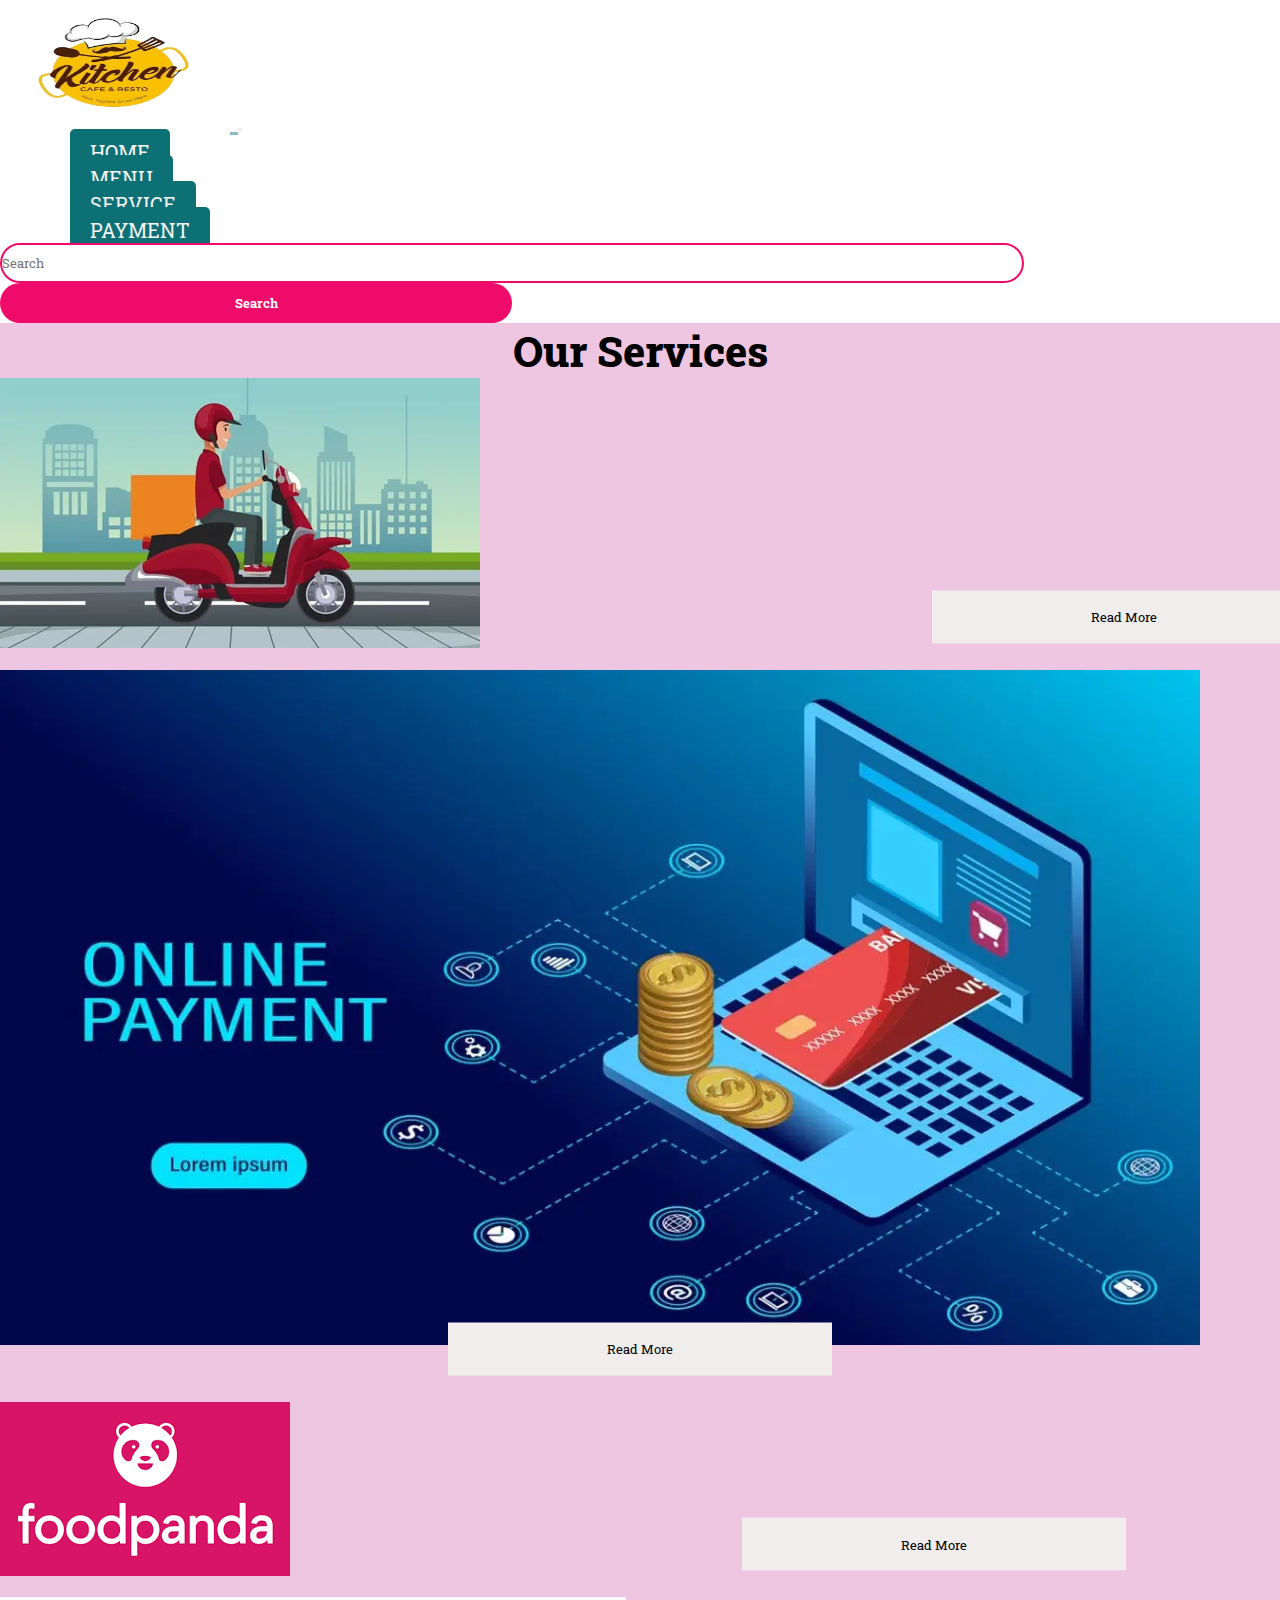
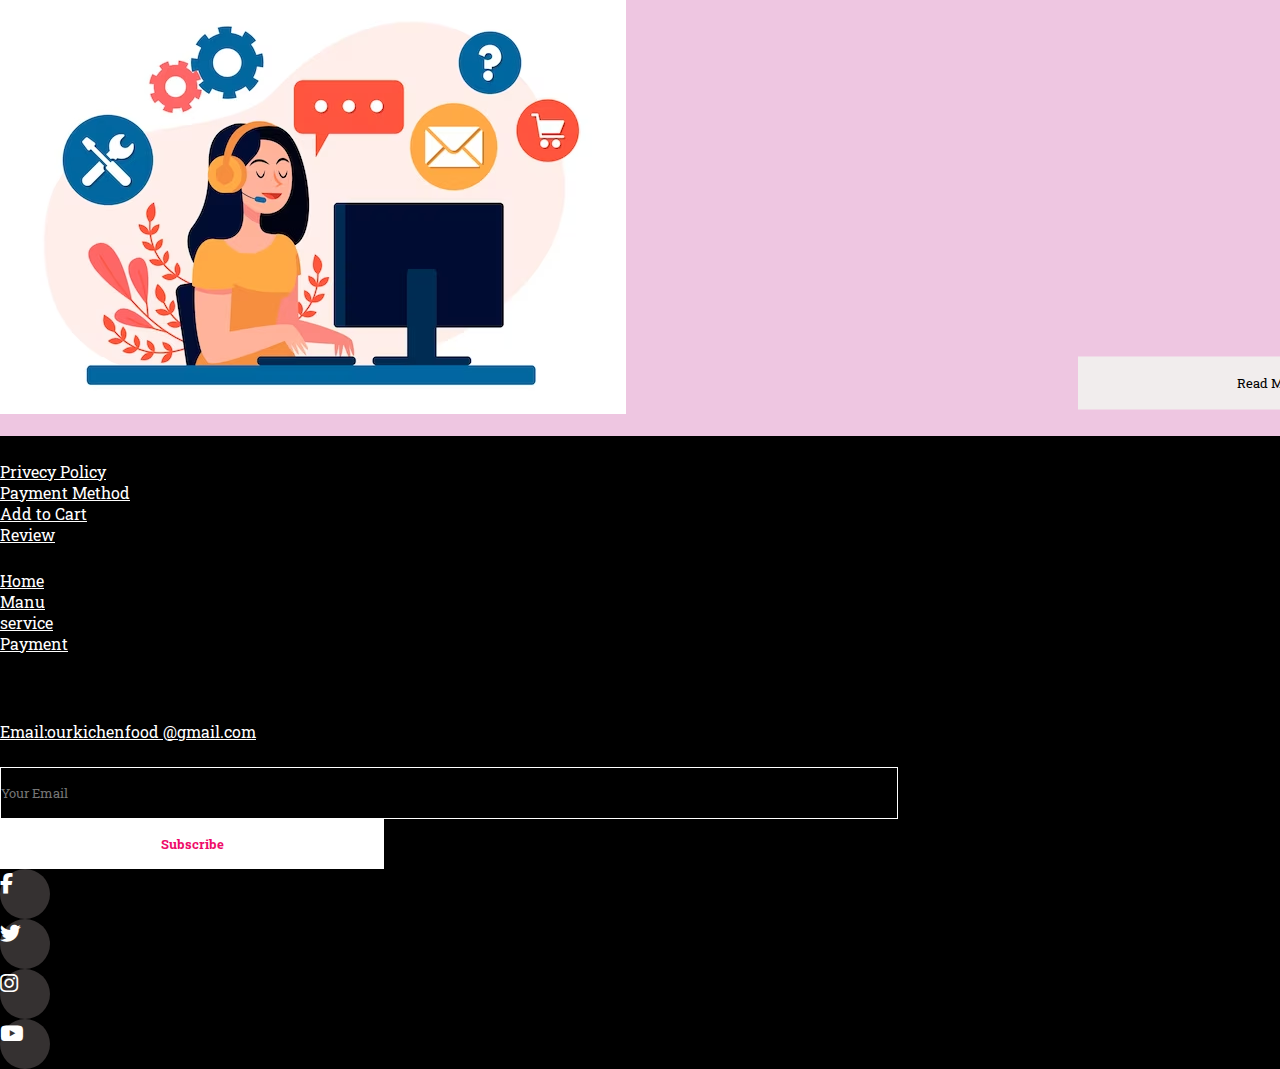
<file: service.html>
<!DOCTYPE html>
<html lang="en">
  <head>
    <meta charset="utf-8">
    <meta name="viewport" content="width=device-width, initial-scale=1">
    <title>website</title>
    <link rel="preconnect" href="https://fonts.googleapis.com">
    <link rel="preconnect" href="https://fonts.gstatic.com" crossorigin>
    <link href="https://fonts.googleapis.com/css2?family=Roboto+Slab:wght@700;800&display=swap" rel="stylesheet">
    <link href="https://cdn.jsdelivr.net/npm/bootstrap@5.2.3/dist/css/bootstrap.min.css" rel="stylesheet" integrity="sha384-rbsA2VBKQhggwzxH7pPCaAqO46MgnOM80zW1RWuH61DGLwZJEdK2Kadq2F9CUG65" crossorigin="anonymous">
    <link rel="stylesheet" href="https://cdnjs.cloudflare.com/ajax/libs/font-awesome/6.4.0/css/all.min.css">
    <link rel="stylesheet" href="css/style.css">
  </head>
  <body>
  <header>
    
    <nav class="navbar navbar-expand-lg bg-light mt-0">
        <div class="container-fluid">
          <a class="navbar-brand" href="#">
         <img src="logo-removebg-preview.png" alt="" width="230px" height="130px" class="mt-0 pb-0">
          </a>
          <button class="navbar-toggler" type="button" data-bs-toggle="collapse" data-bs-target="#navbarSupportedContent" aria-controls="navbarSupportedContent" aria-expanded="false" aria-label="Toggle navigation">
            <span class="navbar-toggler-icon"></span>
          </button>
          <div class="collapse navbar-collapse" id="navbarSupportedContent">
            <ul class="navbar-nav me-auto mb-2 mb-lg-0">

              <li class="nav-item">
                <a class="nav-link active" aria-current="page" href="index.html">HOME</a>
              </li>

              <li class="nav-item">
                <a class="nav-link" href="menu.html">Menu</a>
              </li>
              
                   
                <li class="nav-item">
                  <a class="nav-link" href="service.html">Service</a>
                  
                </li>

                <li class="nav-item">
                  <a class="nav-link" href="payment.html">Payment</a>
              </li>

              
            </ul>

            <form class="d-flex">
                <input class="px-2 search" type="search" placeholder="Search" aria-label="Search">
              <button class="btn0" type="submit">Search</button>
            </form>
          </div>
        </div>
      </nav>
    <!-- ==========================services=============================== -->
    
 <section class="next py-5">
  <div class="container py-5">
    <h1>Our Services</h1>
    <div class="row">
      <div class="col-lg-4">
        <div class="card zoom-n-rotate">
          <img src="delivery.webp" class="img-fluid" alt="">
          <button class="btnc">Read More</button>
        </div>
      </div>
      <div class="col-lg-4">
        <div class="card zoom-n-rotate">
          <img src="payment.webp" class="img-fluid" alt="">
          <button class="btnc">Read More</button>
          
         </div>
        </div>
        <div class="col-lg-4">
          <div class="card zoom-n-rotate">
            <img src="panda.png" class="img-fluid" alt="">
            <button class="btnc">Read More</button>
          </div>
        </div>
        <div class="col-lg-4">
          <div class="card zoom-n-rotate">
            <img src="contact.avif" class="img-fluid" alt="">
            <button class="btnc">Read More</button>
            
           </div>
          </div>
      </div>
    </div>
  </section>
  <!----------------footer------------------->

  <section class="news pt-5">

    <div class="container-fluid pt-3 text-white">              
      <div class="row">             
      <div class="col-lg-11 m-auto">             
      <div class="row">              
      
      <div class="col-lg-3">              
          <h3 class= "pb-3"> Our Services </h3>              
          <p class="m-e"><a href="#"> Privecy Policy</a></p>            
          <p class="m-e"><a href="#"> Payment Method </a></p>             
          <p class="m-e"><a href="#"> Add to Cart</a></p>            
          <p class="m-e"><a href="review.html"> Review </a></p>
      </div>

    <div class="col-lg-3">
    <h3 class="pb-3">Company</h3>
    <p class="m-e"><a href="index.html">Home</p>
      <p class="m-e"><a href="menu.html"> Manu</a></p>
      <p class="m-e"><a href="service.html"> service</a></p>           
      <p class="m-e"><a href="payment.html">Payment</a></p>
    </div>
    <div class="col-lg-3">
      <h3 class="pb-3">About us</h3>                               
      <p> Address: Halishohor,Chattogram <br>                                       
       Contact: +888 017 267 1678</p>                                    
      <a href="#">Email:ourkichenfood @gmail.com</a>
      </div>
      <div class="col-lg-3">
        <h3 class="pb-3">Newsletter</h3>                
        <form action="" class="d-flex">                  
        <input type="text" class="sub px-2" placeholder="Your Email">
        <button class="btns">Subscribe</button>                 
        </form>
        <div class="col-lg-6">

          
          <div class="icon d-flex text-center pt-5">
          
          <div class="circle p-2">                 
          <i class="fab fa-facebook-f"></i>                 
          </div>
          
          <div class="circle p-2">                 
            <i class="fab fa-twitter"></i>                 
            </div>

            <div class="circle p-2">                 
              <i class="fab fa-instagram"></i>                 
              </div>
              <div class="circle p-2">                 
                <i class="fab fa-youtube"></i>                 
                </div>


          </div>
          </div>
          </div>
      </div>
      </div>
      </div>
</section>
</file>
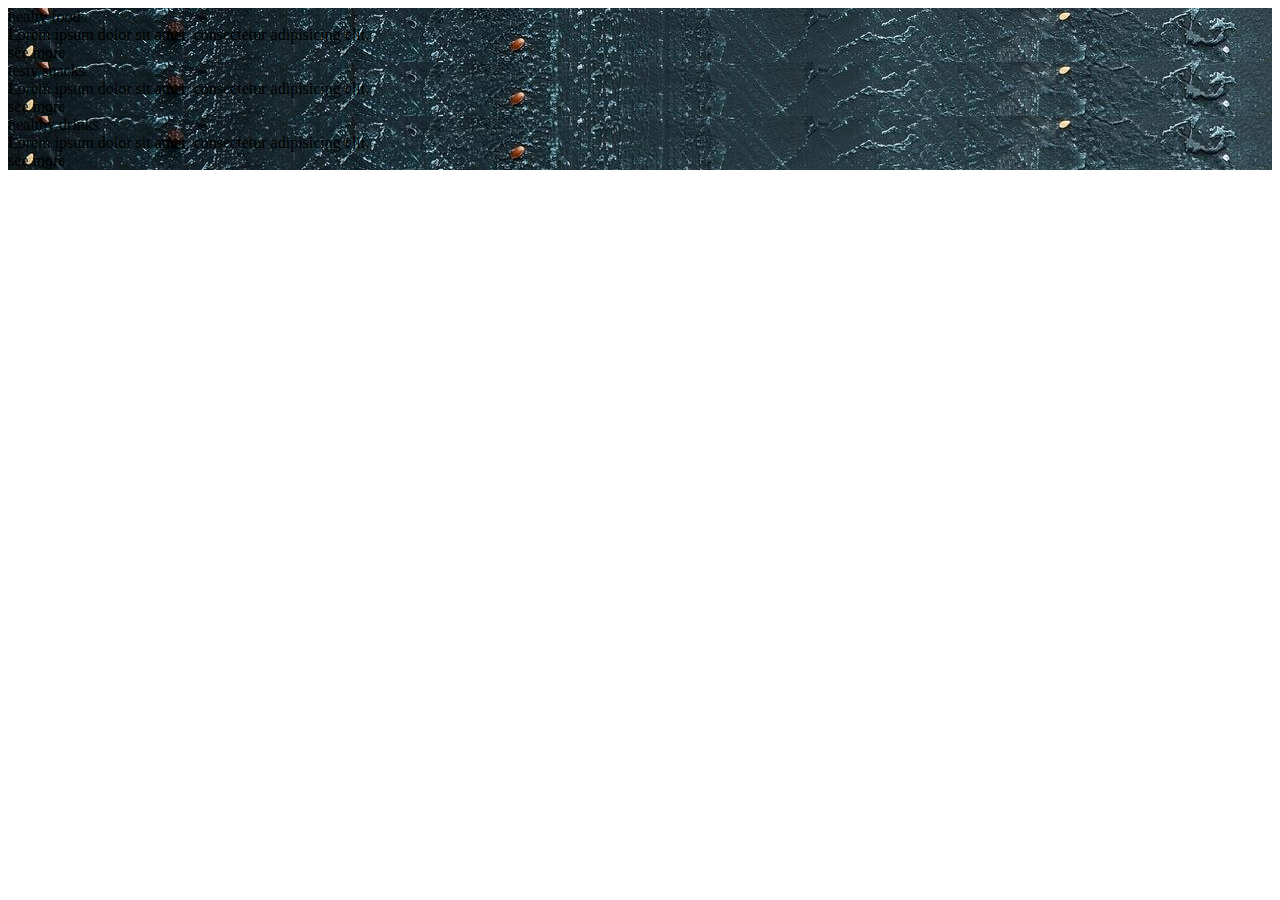
<file: slide.html>
<!DOCTYPE html>
<html lang="en">
<head>
    <meta charset="UTF-8">
    <meta name="viewport" content="width=device-width, initial-scale=1.0">
    <title>slide</title>
</head>
<body>
    <div class="container">
        <div class="slide">
            <div class="item" style="background-image: url(./image.jpg);">
                <div class="container">
                    <div class="name">healty food</div>
                    <div class="des">Lorem ipsum dolor sit amet, consectetur adipisicing elit.</div>
                    <botton>see more</botton>
                </div>
            </div>
            <div class="item" style="background-image: url(./image.jpg);">
                <div class="container">
                    <div class="name">testy snacks</div>
                    <div class="des">Lorem ipsum dolor sit amet, consectetur adipisicing elit.</div>
                    <botton>see more</botton>
                </div>
            </div>
            <div class="item" style="background-image: url(./image.jpg);">
                <div class="container">
                    <div class="name">healthy drinks</div>
                    <div class="des">Lorem ipsum dolor sit amet, consectetur adipisicing elit.</div>
                    <botton>see more</botton>
                </div>
            </div>
        </div>
    </div>
</body>
</html>
</file>
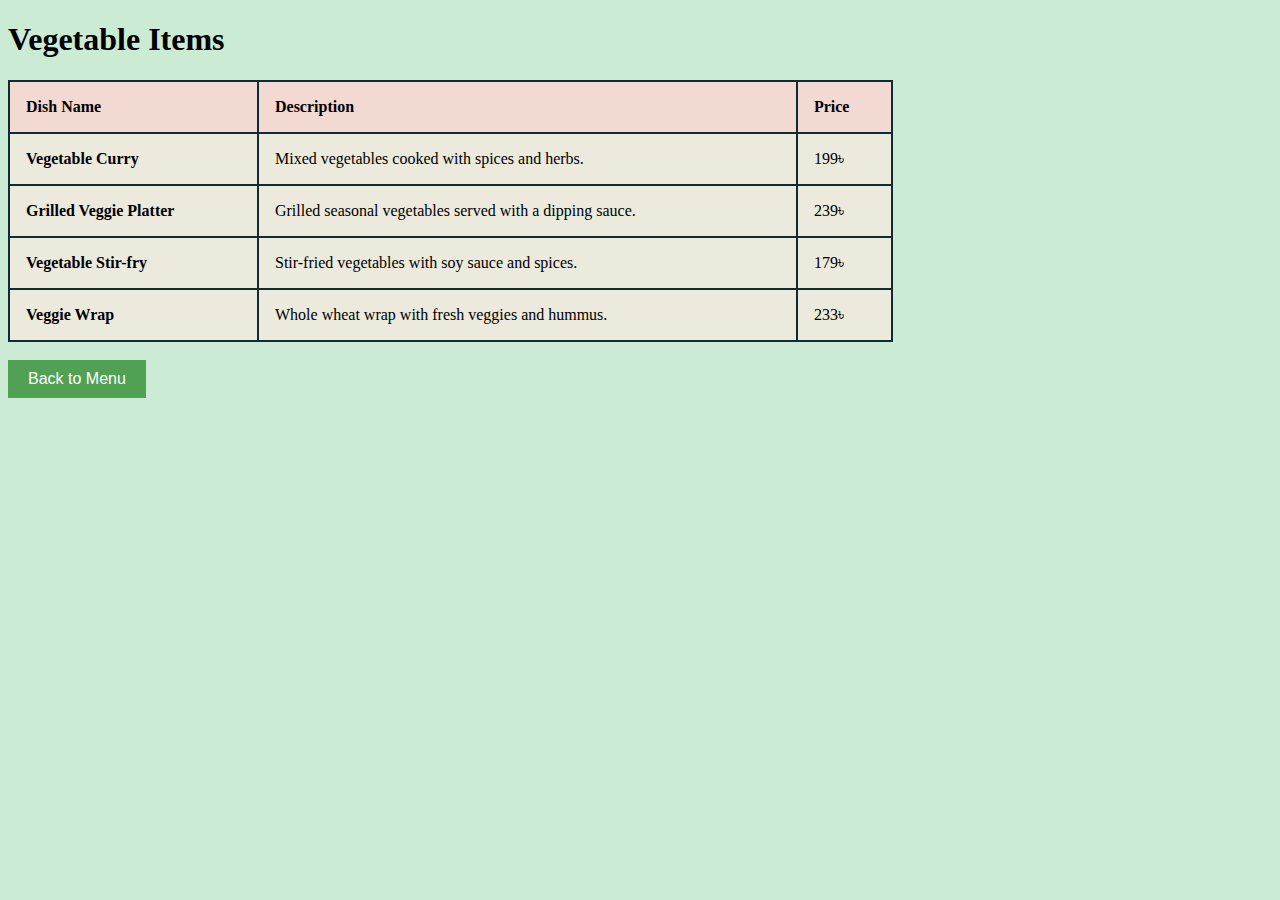
<file: Veg.html>
<!DOCTYPE html>
<html lang="en">
<head>
    <meta charset="UTF-8">
    <meta name="viewport" content="width=device-width, initial-scale=1.0">
    <title>Vegetable Items - Restaurant Menu</title>
</head>
    <body>
    <style>
          body{
            background: rgb(203, 235, 213);
        }
        table {
            width: 70%;
            border-collapse: collapse;
            margin-top: 20px;
            background-color: rgb(235, 234, 221);
        }
        th, td {
            border: 2px solid #0f2c35;
            padding: 16px;
            text-align: left;
        }
        th {
            background-color: #f2d9d2;
        }
        button {
            padding: 10px 20px;
            background-color: #50a153;
            color: white;
            border: none;
            cursor: pointer;
            font-size: 16px;
        }
        button:hover {
            background-color: #48954c;
        }
    </style>
     <h1>Vegetable Items</h1>
    <table>
        <thead>
            <tr>
                <th>Dish Name</th>
                <th>Description</th>
                <th>Price</th>
            </tr>
        </thead>
        <tbody>
            <tr>
               <td><b>Vegetable Curry</td></b>
                <td>Mixed vegetables cooked with spices and herbs.</td>
                <td>199৳</td>
            </tr>
            <tr>
               <td><b>Grilled Veggie Platter</td></b>
                <td>Grilled seasonal vegetables served with a dipping sauce.</td>
                <td>239৳</td>
            </tr>
            <tr>
                <td><b>Vegetable Stir-fry</td></b>
                <td>Stir-fried vegetables with soy sauce and spices.</td>
                <td>179৳</td>
            </tr>
            <tr>
                <td><b>Veggie Wrap</td></b>
                <td>Whole wheat wrap with fresh veggies and hummus.</td>
                <td>233৳</td>
            </tr>
        </tbody>
    </table>
<br>
    <!-- Link to go back to the main page -->
    <a href="menu.html"><button>Back to Menu</button></a>

</body>
</html>
</file>
<file: css/style.css>
*{
    font-family: 'Roboto Slab', serif;
    margin: 0;
    padding: 0;
}

.cart-part{
   margin: 40%;
   padding: 20px;
}
.navbar-brand{
    font-size: 2rem;
    color: rgb(49, 41, 44);
}
.navbar-brand:hover{
    color:rgb(139, 187, 199);
    
}
.nav-item a{
    margin-right: 40px;
    margin-left: 70px;
    color: black;
    text-transform: uppercase;
    text-decoration : none;
        color : rgb(244, 246, 247);
        padding: 10px 20px;
        font-size : 20px;
        position:20px;
        background:rgb(13, 112, 116) ;
        border-radius:5px; 
        border-spacing: 30px;
}    
.nav-item a:hover{
    color: rgb(27, 26, 27);
}
.search{
    height: 40px;
    width: 80%;
    border-radius: 60px;
    outline: none;
    margin-right: -35px;
    font-family: 'Roboto Slab', serif;
    border: 2px solid rgb(238, 11, 105);
}

  

.btn0{
    height: 40px;
    width: 40%;
    outline: none;
    border: none;
    background: rgb(238, 11, 105);
    color: white;
    border-radius: 60px;
    font-weight: 700;   
}
.main{
    background: url("../image.jpg")no-repeat;
    background-size: cover;
    width: 100%;
    height: 100vh;
}
.main h1{
    font-size: 4rem;
    font-weight: 900;
    color: #fff;
    font-family: ''
}
.main h2{
  
  color: #fff;
}
.main h3{
  
  color: #fff;
}
.main h5{
  
  color: #fff;
}
.btn2{
    height: 45px;
    width: 40%;
    color: rgb(250, 249, 249);
    outline: none;
    border: none;
    background: rgb(245, 187, 29);
    font-weight: bold;
    transition: all 0.45;
    cursor: pointer;
}
.btn2:hover{
    border: 1px solid rgb(238, 11, 105);
    background: transparent;
    color: rgb(238, 11, 105);
    transition: all 0.4s;
}


.btnc{
    position:relative;
    top: 40%;
    left: 50%;
    transform: translate(-50%, -50%);
    height: 53px;
    width: 30%;
    color: black;
    border: none;
    outline: none;
    background: rgb(241, 237, 237);
    cursor: pointer;
}
.btnc:hover{
    background: rgb(238, 11, 105);
    color:white;
    transition: all 0.4s;
}
.zoom-n-rotate{
    border-radius: 0;
    outline: none;
    overflow: hidden;
    cursor: pointer;
}
.zoom-n-rotate img{
    transition: transform .5s ease-in-out;
}
.zoom-n-rotate:hover img{
    transform: scale(1.5);
}
.product h1{
    text-align: center;
    font-weight: 800;
    font-size: 2.6rem;
}
.product{
    background: rgb(236, 211, 192);

}
.next h1{
  text-align: center;
  font-weight: 800;
  font-size: 2.6rem;
}
.next{
  background: rgb(238, 198, 225);
}
.m-0{
    height: 45px;
    width: 40%;
    color: rgb(23, 21, 21);
    outline: none;
    border: none;
    background: rgb(240, 196, 75);
    font-weight: bold;
    transition: all 0.45;
    cursor: pointer;
}
.m-0:hover{
    background: rgb(238, 11, 105);
    color:white;
    transition: all 0.4s;
}

/*footer*/
.news{
    background: black;
    font-family: 'prompt' , sans-serif;
 }
 
 .news a {
       
       color: white;
       margin : 0;
       cursor: pionter;
      transition: all 0.4s;
 }
 
 .news a:hover {
     color: rgb(238,11,105);
     padding-left: 5px;
    transition: all 0.4s;
 }
 .btns{
    Height:50px;   
    width: 30%;    
    border: none;    
    outline: none;    
    background: white;    
    color: rgb(238, 11, 105); 
    font-weight: bold;
    }
 .sub{
    height:50px;
    width:70%;
    background:transparent ;
    outline: none;
    border: 1px solid white;
    color: white;

 }   
.circle{
    height: 50px;
    width :50px;
    border-radius:50% ;
    color:white;
    background:rgb(53,49,49) ;
    font-size: 1.3rem;
    cursor: pointer;
    transition: all 0,4s;
}

 /*menu*/
    .menu{
        width: 100%;  
        height: 100vh;
        background:rgba(150, 147, 130, 0.995);
        background-size: cover; 
        font-family:'Times New Roman', Times, serif;
        color: rgb(6, 6, 6);
        text-decoration: solid;
    } 
   .h-txt b{
    text-align: center;
    text-decoration: solid;
    background: none;
    color: black;
    
   }

   
   .contact{
    width: 100%;  
    height: 100vh;
    background-size: cover; 
    font-family:'Times New Roman';
    color: rgb(6, 6, 6);
    text-decoration: none;
    background:rgb(224, 224, 157);
    text-align: center;
   }
   
   /*review*/
    
   .review {
    width: 100%;  
    height: 100vh;
    background-size: cover; 
    background:rgb(219, 221, 199);
    
   }
   .checked{
    color:#edab60;
   }
   .p-3{
    background-color: #c8ecec;
    
   }
</file>
